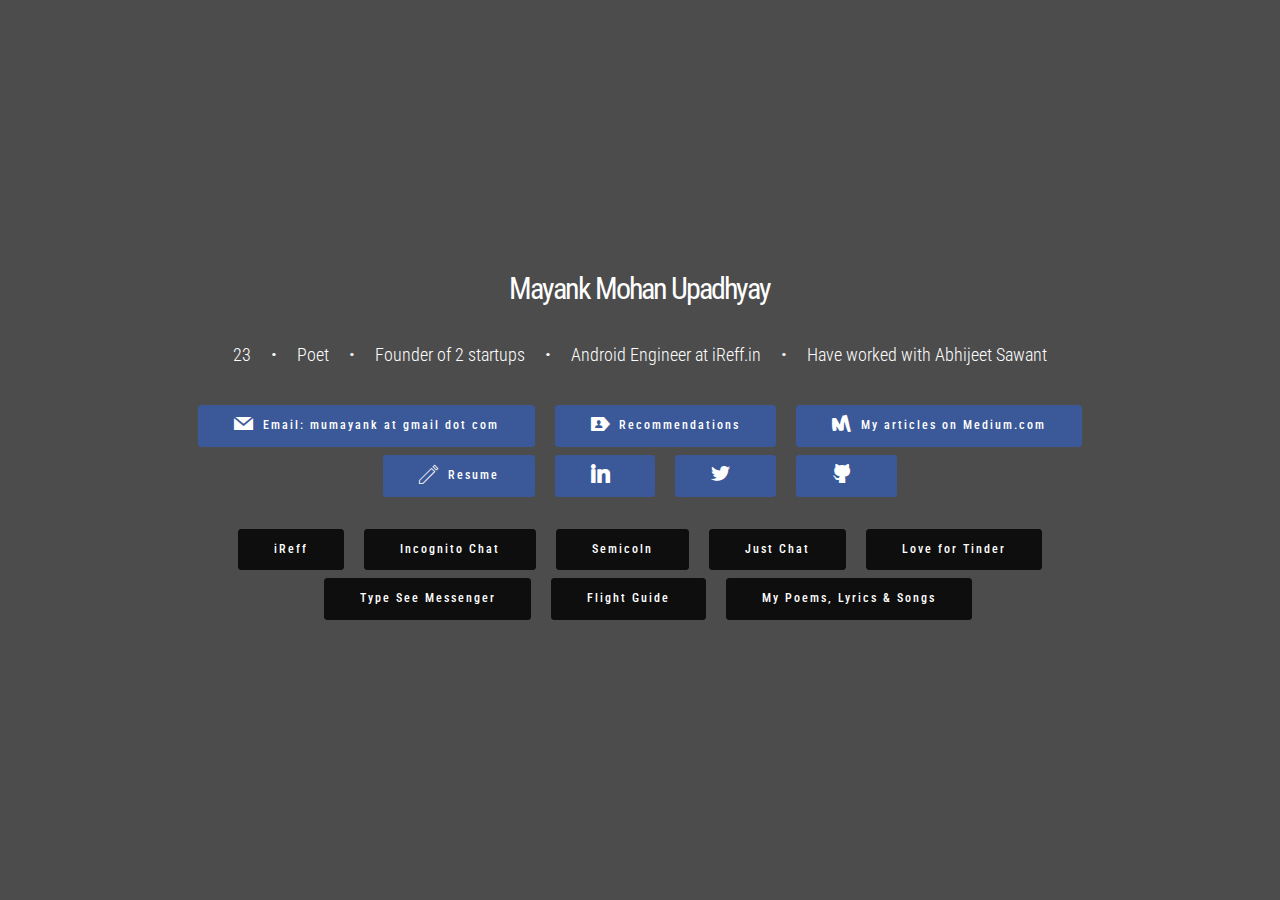
<file: index.html>
<!DOCTYPE html>
<html>
  <head>

    <meta charset="UTF-8">
    <meta http-equiv="X-UA-Compatible" content="IE=edge">
    <meta name="generator" content="Mobirise v3.10.4, mobirise.com">
    <meta name="viewport" content="width=device-width, initial-scale=1">
    <meta name="description" content="">
    
    <link rel="shortcut icon" type="image/x-icon" href="assets/images/5.ico"/>
    
    <link rel="stylesheet" href="https://fonts.googleapis.com/css?family=Lora:400,700,400italic,700italic&amp;subset=latin">
    <link rel="stylesheet" href="https://fonts.googleapis.com/css?family=Montserrat:400,700">
    <link rel="stylesheet" href="https://fonts.googleapis.com/css?family=Raleway:100,100i,200,200i,300,300i,400,400i,500,500i,600,600i,700,700i,800,800i,900,900i">
    <link rel="stylesheet" href="assets/bootstrap-material-design-font/css/material.css">
    <link rel="stylesheet" href="assets/web/assets/mobirise-icons/mobirise-icons.css">
    <link rel="stylesheet" href="assets/tether/tether.min.css">
    <link rel="stylesheet" href="assets/bootstrap/css/bootstrap.min.css">
    <link rel="stylesheet" href="assets/animate.css/animate.min.css">
    <link rel="stylesheet" href="assets/socicon/css/socicon.min.css">
    <link rel="stylesheet" href="assets/theme/css/style.css">
    <link rel="stylesheet" href="assets/mobirise/css/mbr-additional.css" type="text/css">
    

    <script language="javascript">
          function autoResizeDiv()
          {
              document.getElementById('main').style.height = window.innerHeight +'px';
          }
          window.onresize = autoResizeDiv;
          autoResizeDiv();
    </script>
    
  </head>

  <body style="margin:0" id="main">
    <section class="mbr-section mbr-section-hero mbr-section-full" id="header4-0" data-bg-video="https://www.youtube.com/embed/DTLygb8OJJU?rel=0&amp;amp;showinfo=0&amp;autoplay=0&amp;loop=0">
        <div class="mbr-overlay" style="opacity: 0.7; background-color: rgb(0, 0, 0);"></div>
        <div class="mbr-table-cell">
            <div class="container">
                <div class="row">
                    <div class="mbr-section col-md-10 col-md-offset-1 text-xs-center">
                        
                        <h1 class="mbr-section-title display-1"><span style="font-weight: normal;">Mayank Mohan Upadhyay</span></h1>
                        
                        <p class="mbr-section-lead lead"><br><span style="font-style: normal;">
                          <span style="line-height: 1.5;">
                            23 &nbsp; &nbsp; • 
                            &nbsp; &nbsp; Poet &nbsp; &nbsp; • 
                            &nbsp; &nbsp; Founder of 2 startups &nbsp; &nbsp; • 
                            &nbsp; &nbsp; Android Engineer at iReff.in &nbsp; &nbsp; • 
                            &nbsp; &nbsp; Have worked with Abhijeet Sawant
                          </span></span></p>
                        
                        <div class="mbr-section-btn"> 

                          <a class="btn btn-lg btn-warning" href="mailto://mumayank@gmail.com" target="_blank"><span class="socicon socicon-mail mbr-iconfont mbr-iconfont-btn"></span>Email: mumayank at gmail dot com</a>  

                          <a class="btn btn-lg btn-warning" href="https://drive.google.com/file/d/0B9hM8gTnnIr3aW9XTWFZWFZUNmIyUTZhclY2MmsyTWMxeE5R/view" target="_blank"><span class="socicon socicon-persona mbr-iconfont mbr-iconfont-btn"></span>Recommendations</a> 

                          <a class="btn btn-lg btn-warning" href="https://medium.com/@mumayank" target="_blank"><span class="socicon socicon-meetup mbr-iconfont mbr-iconfont-btn"></span>My articles on Medium.com</a> 

                          <br/>

                          <a class="btn btn-lg btn-warning" href="https://bit.ly/mumayankresume" target="_blank"><span class="mbri-edit2 mbr-iconfont mbr-iconfont-btn"></span>Resume</a> 

                          <a class="btn btn-lg btn-warning" href="https://linkedin.com/in/mumayank" target="_blank"><span class="socicon socicon-linkedin mbr-iconfont mbr-iconfont-btn"></span></a> 

                          <a class="btn btn-lg btn-warning" href="https://twitter.com/mumayank" target="_blank"><span class="socicon socicon-twitter mbr-iconfont mbr-iconfont-btn"></span></a> 

                          <a class="btn btn-lg btn-warning" href="https://github.com/mumayank" target="_blank"><span class="socicon socicon-github mbr-iconfont mbr-iconfont-btn"></span></a> 

                          <br/><br/>

                          <a class="btn btn-lg btn-secondary" href="https://play.google.com/store/apps/details?id=in.ireff.android" target="_blank">iReff</a> 

                          <a class="btn btn-lg btn-secondary" href="https://play.google.com/store/apps/details?id=com.mumayank.incogv1" target="_blank">Incognito Chat</a> 

                          <a class="btn btn-lg btn-secondary" href="https://drive.google.com/file/d/0B9hM8gTnnIr3Y1ZFMWRyZy1YWDhYZG5QUy1zTU9rVGVWOTJ3/view" target="_blank">Semicoln</a> 

                          <a class="btn btn-lg btn-secondary" href="https://mumayankfirebase.github.io/" target="_blank">Just Chat</a> 

                          <a class="btn btn-lg btn-secondary" href="https://play.google.com/store/apps/details?id=com.mumayankm.thankyou.lovefortinder" target="_blank">Love for Tinder</a> 

                          <a class="btn btn-lg btn-secondary" href="https://play.google.com/store/apps/details?id=com.mumayankm.thankyou.typeseemessenger" target="_blank">Type See Messenger</a> 

                          <a class="btn btn-lg btn-secondary" href="https://play.google.com/store/apps/details?id=mumayank.thankou.com.howtoflyinindigo" target="_blank">Flight Guide</a> 

                          <a class="btn btn-lg btn-secondary" href="https://drive.google.com/folderview?id=0B9hM8gTnnIr3NXk0OE83eVFjcEU" target="_blank">My Poems, Lyrics &amp; Songs</a> 

                        </div>
                    </div>
                </div>
            </div>
        </div>
    </section>

    <footer>

    <script src="assets/web/assets/jquery/jquery.min.js"></script>
    <script src="assets/tether/tether.min.js"></script>
    <script src="assets/bootstrap/js/bootstrap.min.js"></script>
    <script src="assets/smooth-scroll/SmoothScroll.js"></script>
    <script src="assets/viewportChecker/jquery.viewportchecker.js"></script>
    <script src="assets/jquery-mb-ytplayer/jquery.mb.YTPlayer.min.js"></script>
    <script src="assets/theme/js/script.js"></script>
    
    <input name="animation" type="hidden">

  </body>
</html>
</file>
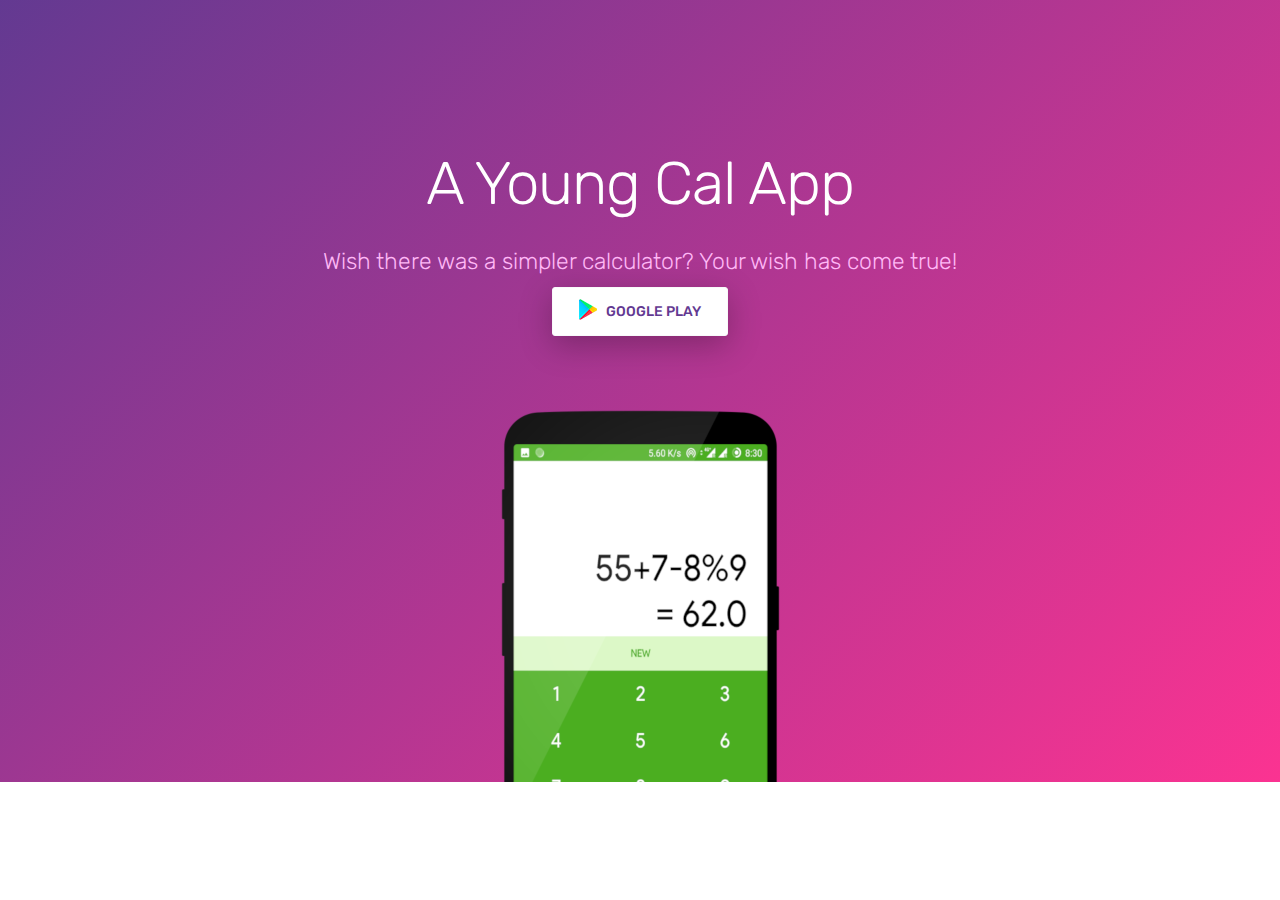
<file: android/ayoungcal/index.html>
<!doctype html>
<html lang="en">

<head>
    <title>A Young Cal App</title>
    <!-- Required meta tags -->
    <meta charset="utf-8">
    <meta name="viewport" content="width=device-width, initial-scale=1, shrink-to-fit=no">
    <meta name="description" content="mumayank.com">
    <meta name="keywords" content="mayank mohan upadhyay mumayank android">

    <!-- Font -->
    <link rel="dns-prefetch" href="//fonts.googleapis.com">
    <link href="https://fonts.googleapis.com/css?family=Rubik:300,400,500" rel="stylesheet">

    <!-- Bootstrap CSS -->
    <link rel="stylesheet" href="css/bootstrap.min.css">
    <!-- Themify Icons -->
    <link rel="stylesheet" href="css/themify-icons.css">
    <!-- Owl carousel -->
    <link rel="stylesheet" href="css/owl.carousel.min.css">
    <!-- Main css -->
    <link href="css/style.css" rel="stylesheet">
</head>

<body data-spy="scroll" data-offset="30">



    <header class="bg-gradient" id="home">
        <div class="container mt-5">
            <h1>A Young Cal App</h1>
            <p class="tagline">Wish there was a simpler calculator? Your wish has come true!</p>
            <a href="http://mumayank.com/android/ayoungcal/" class="btn btn-light"><img src="images/playicon.png" alt="icon"> Google play</a>
        </div>
        <div class="img-holder mt-3"><img src="images/image.png" alt="phone" class="img-fluid"></div>
    </header>


    <!-- jQuery and Bootstrap -->
    <script src="js/jquery-3.2.1.min.js"></script>
    <script src="js/bootstrap.bundle.min.js"></script>
    <!-- Plugins JS -->
    <script src="js/owl.carousel.min.js"></script>
    <!-- Custom JS -->
    <script src="js/script.js"></script>

</body>

</html>
</file>
<file: assets/bootstrap-material-design-font/css/material.css>
@font-face {
  font-family: 'Material-Design-Icons';
  src: url('../fonts/Material-Design-Icons.eot?3ocs8m');
  src: url('../fonts/Material-Design-Icons.eot?#iefix3ocs8m') format('embedded-opentype'), url('../fonts/Material-Design-Icons.woff?3ocs8m') format('woff'), url('../fonts/Material-Design-Icons.ttf?3ocs8m') format('truetype'), url('../fonts/Material-Design-Icons.svg?3ocs8m#Material-Design-Icons') format('svg');
  font-weight: normal;
  font-style: normal;
}
[class^="mdi-"],
[class*="mdi-"] {
  speak: none;
  display: inline-block;
  font-style: normal;
  font-variant:normal;
  font-weight:normal;
  /*font-size:24px;*/
  line-height:1;
  font-family:'Material-Design-Icons' !important;
  text-rendering: auto;
  
  -webkit-font-smoothing: antialiased;
  -moz-osx-font-smoothing: grayscale;
  -webkit-transform: translate(0, 0);
      -ms-transform: translate(0, 0);
          transform: translate(0, 0);
}
[class^="mdi-"]:before,
[class*="mdi-"]:before {
  display: inline-block;
  speak: none;
  text-decoration: inherit;
}
[class^="mdi-"].pull-left,
[class*="mdi-"].pull-left {
  margin-right: .3em;
}
[class^="mdi-"].pull-right,
[class*="mdi-"].pull-right {
  margin-left: .3em;
}
[class^="mdi-"].mdi-lg:before,
[class*="mdi-"].mdi-lg:before,
[class^="mdi-"].mdi-lg:after,
[class*="mdi-"].mdi-lg:after {
  font-size: 1.33333333em;
  line-height: 0.75em;
  vertical-align: -15%;
}
[class^="mdi-"].mdi-2x:before,
[class*="mdi-"].mdi-2x:before,
[class^="mdi-"].mdi-2x:after,
[class*="mdi-"].mdi-2x:after {
  font-size: 2em;
}
[class^="mdi-"].mdi-3x:before,
[class*="mdi-"].mdi-3x:before,
[class^="mdi-"].mdi-3x:after,
[class*="mdi-"].mdi-3x:after {
  font-size: 3em;
}
[class^="mdi-"].mdi-4x:before,
[class*="mdi-"].mdi-4x:before,
[class^="mdi-"].mdi-4x:after,
[class*="mdi-"].mdi-4x:after {
  font-size: 4em;
}
[class^="mdi-"].mdi-5x:before,
[class*="mdi-"].mdi-5x:before,
[class^="mdi-"].mdi-5x:after,
[class*="mdi-"].mdi-5x:after {
  font-size: 5em;
}
[class^="mdi-device-signal-cellular-"]:after,
[class^="mdi-device-battery-"]:after,
[class^="mdi-device-battery-charging-"]:after,
[class^="mdi-device-signal-cellular-connected-no-internet-"]:after,
[class^="mdi-device-signal-wifi-"]:after,
[class^="mdi-device-signal-wifi-statusbar-not-connected"]:after,
.mdi-device-network-wifi:after {
  opacity: .3;
  position: absolute;
  left: 0;
  top: 0;
  z-index: 1;
  display: inline-block;
  speak: none;
  text-decoration: inherit;
}
[class^="mdi-device-signal-cellular-"]:after {
  content: "\e758";
}
[class^="mdi-device-battery-"]:after {
  content: "\e735";
}
[class^="mdi-device-battery-charging-"]:after {
  content: "\e733";
}
[class^="mdi-device-signal-cellular-connected-no-internet-"]:after {
  content: "\e75d";
}
[class^="mdi-device-signal-wifi-"]:after,
.mdi-device-network-wifi:after {
  content: "\e765";
}
[class^="mdi-device-signal-wifi-statusbasr-not-connected"]:after {
  content: "\e8f7";
}
.mdi-device-signal-cellular-off:after,
.mdi-device-signal-cellular-null:after,
.mdi-device-signal-cellular-no-sim:after,
.mdi-device-signal-wifi-off:after,
.mdi-device-signal-wifi-4-bar:after,
.mdi-device-signal-cellular-4-bar:after,
.mdi-device-battery-alert:after,
.mdi-device-signal-cellular-connected-no-internet-4-bar:after,
.mdi-device-battery-std:after,
.mdi-device-battery-full .mdi-device-battery-unknown:after {
  content: "";
}
.mdi-fw {
  width: 1.28571429em;
  text-align: center;
}
.mdi-ul {
  padding-left: 0;
  margin-left: 2.14285714em;
  list-style-type: none;
}
.mdi-ul > li {
  position: relative;
}
.mdi-li {
  position: absolute;
  left: -2.14285714em;
  width: 2.14285714em;
  top: 0.14285714em;
  text-align: center;
}
.mdi-li.mdi-lg {
  left: -1.85714286em;
}
.mdi-border {
  padding: .2em .25em .15em;
  border: solid 0.08em #eeeeee;
  border-radius: .1em;
}
.mdi-spin {
  -webkit-animation: mdi-spin 2s infinite linear;
  animation: mdi-spin 2s infinite linear;
  -webkit-transform-origin: 50% 50%;
  -ms-transform-origin: 50% 50%;
      transform-origin: 50% 50%;
}
.mdi-pulse {
  -webkit-animation: mdi-spin 1s steps(8) infinite;
  animation: mdi-spin 1s steps(8) infinite;
  -webkit-transform-origin: 50% 50%;
  -ms-transform-origin: 50% 50%;
      transform-origin: 50% 50%;
}
@-webkit-keyframes mdi-spin {
  0% {
    -webkit-transform: rotate(0deg);
    transform: rotate(0deg);
  }
  100% {
    -webkit-transform: rotate(359deg);
    transform: rotate(359deg);
  }
}
@keyframes mdi-spin {
  0% {
    -webkit-transform: rotate(0deg);
    transform: rotate(0deg);
  }
  100% {
    -webkit-transform: rotate(359deg);
    transform: rotate(359deg);
  }
}
.mdi-rotate-90 {
  filter: progid:DXImageTransform.Microsoft.BasicImage(rotation=1);
  -webkit-transform: rotate(90deg);
  -ms-transform: rotate(90deg);
  transform: rotate(90deg);
}
.mdi-rotate-180 {
  filter: progid:DXImageTransform.Microsoft.BasicImage(rotation=2);
  -webkit-transform: rotate(180deg);
  -ms-transform: rotate(180deg);
  transform: rotate(180deg);
}
.mdi-rotate-270 {
  filter: progid:DXImageTransform.Microsoft.BasicImage(rotation=3);
  -webkit-transform: rotate(270deg);
  -ms-transform: rotate(270deg);
  transform: rotate(270deg);
}
.mdi-flip-horizontal {
  filter: progid:DXImageTransform.Microsoft.BasicImage(rotation=0, mirror=1);
  -webkit-transform: scale(-1, 1);
  -ms-transform: scale(-1, 1);
  transform: scale(-1, 1);
}
.mdi-flip-vertical {
  filter: progid:DXImageTransform.Microsoft.BasicImage(rotation=2, mirror=1);
  -webkit-transform: scale(1, -1);
  -ms-transform: scale(1, -1);
  transform: scale(1, -1);
}
:root .mdi-rotate-90,
:root .mdi-rotate-180,
:root .mdi-rotate-270,
:root .mdi-flip-horizontal,
:root .mdi-flip-vertical {
  -webkit-filter: none;
          filter: none;
}
.mdi-stack {
  position: relative;
  display: inline-block;
  width: 2em;
  height: 2em;
  line-height: 2em;
  vertical-align: middle;
}
.mdi-stack-1x,
.mdi-stack-2x {
  position: absolute;
  left: 0;
  width: 100%;
  text-align: center;
}
.mdi-stack-1x {
  line-height: inherit;
}
.mdi-stack-2x {
  font-size: 2em;
}
.mdi-inverse {
  color: #ffffff;
}
/* Start Icons */
.mdi-action-3d-rotation:before {
  content: "\e600";
}
.mdi-action-accessibility:before {
  content: "\e601";
}
.mdi-action-account-balance-wallet:before {
  content: "\e602";
}
.mdi-action-account-balance:before {
  content: "\e603";
}
.mdi-action-account-box:before {
  content: "\e604";
}
.mdi-action-account-child:before {
  content: "\e605";
}
.mdi-action-account-circle:before {
  content: "\e606";
}
.mdi-action-add-shopping-cart:before {
  content: "\e607";
}
.mdi-action-alarm-add:before {
  content: "\e608";
}
.mdi-action-alarm-off:before {
  content: "\e609";
}
.mdi-action-alarm-on:before {
  content: "\e60a";
}
.mdi-action-alarm:before {
  content: "\e60b";
}
.mdi-action-android:before {
  content: "\e60c";
}
.mdi-action-announcement:before {
  content: "\e60d";
}
.mdi-action-aspect-ratio:before {
  content: "\e60e";
}
.mdi-action-assessment:before {
  content: "\e60f";
}
.mdi-action-assignment-ind:before {
  content: "\e610";
}
.mdi-action-assignment-late:before {
  content: "\e611";
}
.mdi-action-assignment-return:before {
  content: "\e612";
}
.mdi-action-assignment-returned:before {
  content: "\e613";
}
.mdi-action-assignment-turned-in:before {
  content: "\e614";
}
.mdi-action-assignment:before {
  content: "\e615";
}
.mdi-action-autorenew:before {
  content: "\e616";
}
.mdi-action-backup:before {
  content: "\e617";
}
.mdi-action-book:before {
  content: "\e618";
}
.mdi-action-bookmark-outline:before {
  content: "\e619";
}
.mdi-action-bookmark:before {
  content: "\e61a";
}
.mdi-action-bug-report:before {
  content: "\e61b";
}
.mdi-action-cached:before {
  content: "\e61c";
}
.mdi-action-check-circle:before {
  content: "\e61d";
}
.mdi-action-class:before {
  content: "\e61e";
}
.mdi-action-credit-card:before {
  content: "\e61f";
}
.mdi-action-dashboard:before {
  content: "\e620";
}
.mdi-action-delete:before {
  content: "\e621";
}
.mdi-action-description:before {
  content: "\e622";
}
.mdi-action-dns:before {
  content: "\e623";
}
.mdi-action-done-all:before {
  content: "\e624";
}
.mdi-action-done:before {
  content: "\e625";
}
.mdi-action-event:before {
  content: "\e626";
}
.mdi-action-exit-to-app:before {
  content: "\e627";
}
.mdi-action-explore:before {
  content: "\e628";
}
.mdi-action-extension:before {
  content: "\e629";
}
.mdi-action-face-unlock:before {
  content: "\e62a";
}
.mdi-action-favorite-outline:before {
  content: "\e62b";
}
.mdi-action-favorite:before {
  content: "\e62c";
}
.mdi-action-find-in-page:before {
  content: "\e62d";
}
.mdi-action-find-replace:before {
  content: "\e62e";
}
.mdi-action-flip-to-back:before {
  content: "\e62f";
}
.mdi-action-flip-to-front:before {
  content: "\e630";
}
.mdi-action-get-app:before {
  content: "\e631";
}
.mdi-action-grade:before {
  content: "\e632";
}
.mdi-action-group-work:before {
  content: "\e633";
}
.mdi-action-help:before {
  content: "\e634";
}
.mdi-action-highlight-remove:before {
  content: "\e635";
}
.mdi-action-history:before {
  content: "\e636";
}
.mdi-action-home:before {
  content: "\e637";
}
.mdi-action-https:before {
  content: "\e638";
}
.mdi-action-info-outline:before {
  content: "\e639";
}
.mdi-action-info:before {
  content: "\e63a";
}
.mdi-action-input:before {
  content: "\e63b";
}
.mdi-action-invert-colors:before {
  content: "\e63c";
}
.mdi-action-label-outline:before {
  content: "\e63d";
}
.mdi-action-label:before {
  content: "\e63e";
}
.mdi-action-language:before {
  content: "\e63f";
}
.mdi-action-launch:before {
  content: "\e640";
}
.mdi-action-list:before {
  content: "\e641";
}
.mdi-action-lock-open:before {
  content: "\e642";
}
.mdi-action-lock-outline:before {
  content: "\e643";
}
.mdi-action-lock:before {
  content: "\e644";
}
.mdi-action-loyalty:before {
  content: "\e645";
}
.mdi-action-markunread-mailbox:before {
  content: "\e646";
}
.mdi-action-note-add:before {
  content: "\e647";
}
.mdi-action-open-in-browser:before {
  content: "\e648";
}
.mdi-action-open-in-new:before {
  content: "\e649";
}
.mdi-action-open-with:before {
  content: "\e64a";
}
.mdi-action-pageview:before {
  content: "\e64b";
}
.mdi-action-payment:before {
  content: "\e64c";
}
.mdi-action-perm-camera-mic:before {
  content: "\e64d";
}
.mdi-action-perm-contact-cal:before {
  content: "\e64e";
}
.mdi-action-perm-data-setting:before {
  content: "\e64f";
}
.mdi-action-perm-device-info:before {
  content: "\e650";
}
.mdi-action-perm-identity:before {
  content: "\e651";
}
.mdi-action-perm-media:before {
  content: "\e652";
}
.mdi-action-perm-phone-msg:before {
  content: "\e653";
}
.mdi-action-perm-scan-wifi:before {
  content: "\e654";
}
.mdi-action-picture-in-picture:before {
  content: "\e655";
}
.mdi-action-polymer:before {
  content: "\e656";
}
.mdi-action-print:before {
  content: "\e657";
}
.mdi-action-query-builder:before {
  content: "\e658";
}
.mdi-action-question-answer:before {
  content: "\e659";
}
.mdi-action-receipt:before {
  content: "\e65a";
}
.mdi-action-redeem:before {
  content: "\e65b";
}
.mdi-action-reorder:before {
  content: "\e65c";
}
.mdi-action-report-problem:before {
  content: "\e65d";
}
.mdi-action-restore:before {
  content: "\e65e";
}
.mdi-action-room:before {
  content: "\e65f";
}
.mdi-action-schedule:before {
  content: "\e660";
}
.mdi-action-search:before {
  content: "\e661";
}
.mdi-action-settings-applications:before {
  content: "\e662";
}
.mdi-action-settings-backup-restore:before {
  content: "\e663";
}
.mdi-action-settings-bluetooth:before {
  content: "\e664";
}
.mdi-action-settings-cell:before {
  content: "\e665";
}
.mdi-action-settings-display:before {
  content: "\e666";
}
.mdi-action-settings-ethernet:before {
  content: "\e667";
}
.mdi-action-settings-input-antenna:before {
  content: "\e668";
}
.mdi-action-settings-input-component:before {
  content: "\e669";
}
.mdi-action-settings-input-composite:before {
  content: "\e66a";
}
.mdi-action-settings-input-hdmi:before {
  content: "\e66b";
}
.mdi-action-settings-input-svideo:before {
  content: "\e66c";
}
.mdi-action-settings-overscan:before {
  content: "\e66d";
}
.mdi-action-settings-phone:before {
  content: "\e66e";
}
.mdi-action-settings-power:before {
  content: "\e66f";
}
.mdi-action-settings-remote:before {
  content: "\e670";
}
.mdi-action-settings-voice:before {
  content: "\e671";
}
.mdi-action-settings:before {
  content: "\e672";
}
.mdi-action-shop-two:before {
  content: "\e673";
}
.mdi-action-shop:before {
  content: "\e674";
}
.mdi-action-shopping-basket:before {
  content: "\e675";
}
.mdi-action-shopping-cart:before {
  content: "\e676";
}
.mdi-action-speaker-notes:before {
  content: "\e677";
}
.mdi-action-spellcheck:before {
  content: "\e678";
}
.mdi-action-star-rate:before {
  content: "\e679";
}
.mdi-action-stars:before {
  content: "\e67a";
}
.mdi-action-store:before {
  content: "\e67b";
}
.mdi-action-subject:before {
  content: "\e67c";
}
.mdi-action-supervisor-account:before {
  content: "\e67d";
}
.mdi-action-swap-horiz:before {
  content: "\e67e";
}
.mdi-action-swap-vert-circle:before {
  content: "\e67f";
}
.mdi-action-swap-vert:before {
  content: "\e680";
}
.mdi-action-system-update-tv:before {
  content: "\e681";
}
.mdi-action-tab-unselected:before {
  content: "\e682";
}
.mdi-action-tab:before {
  content: "\e683";
}
.mdi-action-theaters:before {
  content: "\e684";
}
.mdi-action-thumb-down:before {
  content: "\e685";
}
.mdi-action-thumb-up:before {
  content: "\e686";
}
.mdi-action-thumbs-up-down:before {
  content: "\e687";
}
.mdi-action-toc:before {
  content: "\e688";
}
.mdi-action-today:before {
  content: "\e689";
}
.mdi-action-track-changes:before {
  content: "\e68a";
}
.mdi-action-translate:before {
  content: "\e68b";
}
.mdi-action-trending-down:before {
  content: "\e68c";
}
.mdi-action-trending-neutral:before {
  content: "\e68d";
}
.mdi-action-trending-up:before {
  content: "\e68e";
}
.mdi-action-turned-in-not:before {
  content: "\e68f";
}
.mdi-action-turned-in:before {
  content: "\e690";
}
.mdi-action-verified-user:before {
  content: "\e691";
}
.mdi-action-view-agenda:before {
  content: "\e692";
}
.mdi-action-view-array:before {
  content: "\e693";
}
.mdi-action-view-carousel:before {
  content: "\e694";
}
.mdi-action-view-column:before {
  content: "\e695";
}
.mdi-action-view-day:before {
  content: "\e696";
}
.mdi-action-view-headline:before {
  content: "\e697";
}
.mdi-action-view-list:before {
  content: "\e698";
}
.mdi-action-view-module:before {
  content: "\e699";
}
.mdi-action-view-quilt:before {
  content: "\e69a";
}
.mdi-action-view-stream:before {
  content: "\e69b";
}
.mdi-action-view-week:before {
  content: "\e69c";
}
.mdi-action-visibility-off:before {
  content: "\e69d";
}
.mdi-action-visibility:before {
  content: "\e69e";
}
.mdi-action-wallet-giftcard:before {
  content: "\e69f";
}
.mdi-action-wallet-membership:before {
  content: "\e6a0";
}
.mdi-action-wallet-travel:before {
  content: "\e6a1";
}
.mdi-action-work:before {
  content: "\e6a2";
}
.mdi-alert-error:before {
  content: "\e6a3";
}
.mdi-alert-warning:before {
  content: "\e6a4";
}
.mdi-av-album:before {
  content: "\e6a5";
}
.mdi-av-closed-caption:before {
  content: "\e6a6";
}
.mdi-av-equalizer:before {
  content: "\e6a7";
}
.mdi-av-explicit:before {
  content: "\e6a8";
}
.mdi-av-fast-forward:before {
  content: "\e6a9";
}
.mdi-av-fast-rewind:before {
  content: "\e6aa";
}
.mdi-av-games:before {
  content: "\e6ab";
}
.mdi-av-hearing:before {
  content: "\e6ac";
}
.mdi-av-high-quality:before {
  content: "\e6ad";
}
.mdi-av-loop:before {
  content: "\e6ae";
}
.mdi-av-mic-none:before {
  content: "\e6af";
}
.mdi-av-mic-off:before {
  content: "\e6b0";
}
.mdi-av-mic:before {
  content: "\e6b1";
}
.mdi-av-movie:before {
  content: "\e6b2";
}
.mdi-av-my-library-add:before {
  content: "\e6b3";
}
.mdi-av-my-library-books:before {
  content: "\e6b4";
}
.mdi-av-my-library-music:before {
  content: "\e6b5";
}
.mdi-av-new-releases:before {
  content: "\e6b6";
}
.mdi-av-not-interested:before {
  content: "\e6b7";
}
.mdi-av-pause-circle-fill:before {
  content: "\e6b8";
}
.mdi-av-pause-circle-outline:before {
  content: "\e6b9";
}
.mdi-av-pause:before {
  content: "\e6ba";
}
.mdi-av-play-arrow:before {
  content: "\e6bb";
}
.mdi-av-play-circle-fill:before {
  content: "\e6bc";
}
.mdi-av-play-circle-outline:before {
  content: "\e6bd";
}
.mdi-av-play-shopping-bag:before {
  content: "\e6be";
}
.mdi-av-playlist-add:before {
  content: "\e6bf";
}
.mdi-av-queue-music:before {
  content: "\e6c0";
}
.mdi-av-queue:before {
  content: "\e6c1";
}
.mdi-av-radio:before {
  content: "\e6c2";
}
.mdi-av-recent-actors:before {
  content: "\e6c3";
}
.mdi-av-repeat-one:before {
  content: "\e6c4";
}
.mdi-av-repeat:before {
  content: "\e6c5";
}
.mdi-av-replay:before {
  content: "\e6c6";
}
.mdi-av-shuffle:before {
  content: "\e6c7";
}
.mdi-av-skip-next:before {
  content: "\e6c8";
}
.mdi-av-skip-previous:before {
  content: "\e6c9";
}
.mdi-av-snooze:before {
  content: "\e6ca";
}
.mdi-av-stop:before {
  content: "\e6cb";
}
.mdi-av-subtitles:before {
  content: "\e6cc";
}
.mdi-av-surround-sound:before {
  content: "\e6cd";
}
.mdi-av-timer:before {
  content: "\e6ce";
}
.mdi-av-video-collection:before {
  content: "\e6cf";
}
.mdi-av-videocam-off:before {
  content: "\e6d0";
}
.mdi-av-videocam:before {
  content: "\e6d1";
}
.mdi-av-volume-down:before {
  content: "\e6d2";
}
.mdi-av-volume-mute:before {
  content: "\e6d3";
}
.mdi-av-volume-off:before {
  content: "\e6d4";
}
.mdi-av-volume-up:before {
  content: "\e6d5";
}
.mdi-av-web:before {
  content: "\e6d6";
}
.mdi-communication-business:before {
  content: "\e6d7";
}
.mdi-communication-call-end:before {
  content: "\e6d8";
}
.mdi-communication-call-made:before {
  content: "\e6d9";
}
.mdi-communication-call-merge:before {
  content: "\e6da";
}
.mdi-communication-call-missed:before {
  content: "\e6db";
}
.mdi-communication-call-received:before {
  content: "\e6dc";
}
.mdi-communication-call-split:before {
  content: "\e6dd";
}
.mdi-communication-call:before {
  content: "\e6de";
}
.mdi-communication-chat:before {
  content: "\e6df";
}
.mdi-communication-clear-all:before {
  content: "\e6e0";
}
.mdi-communication-comment:before {
  content: "\e6e1";
}
.mdi-communication-contacts:before {
  content: "\e6e2";
}
.mdi-communication-dialer-sip:before {
  content: "\e6e3";
}
.mdi-communication-dialpad:before {
  content: "\e6e4";
}
.mdi-communication-dnd-on:before {
  content: "\e6e5";
}
.mdi-communication-email:before {
  content: "\e6e6";
}
.mdi-communication-forum:before {
  content: "\e6e7";
}
.mdi-communication-import-export:before {
  content: "\e6e8";
}
.mdi-communication-invert-colors-off:before {
  content: "\e6e9";
}
.mdi-communication-invert-colors-on:before {
  content: "\e6ea";
}
.mdi-communication-live-help:before {
  content: "\e6eb";
}
.mdi-communication-location-off:before {
  content: "\e6ec";
}
.mdi-communication-location-on:before {
  content: "\e6ed";
}
.mdi-communication-message:before {
  content: "\e6ee";
}
.mdi-communication-messenger:before {
  content: "\e6ef";
}
.mdi-communication-no-sim:before {
  content: "\e6f0";
}
.mdi-communication-phone:before {
  content: "\e6f1";
}
.mdi-communication-portable-wifi-off:before {
  content: "\e6f2";
}
.mdi-communication-quick-contacts-dialer:before {
  content: "\e6f3";
}
.mdi-communication-quick-contacts-mail:before {
  content: "\e6f4";
}
.mdi-communication-ring-volume:before {
  content: "\e6f5";
}
.mdi-communication-stay-current-landscape:before {
  content: "\e6f6";
}
.mdi-communication-stay-current-portrait:before {
  content: "\e6f7";
}
.mdi-communication-stay-primary-landscape:before {
  content: "\e6f8";
}
.mdi-communication-stay-primary-portrait:before {
  content: "\e6f9";
}
.mdi-communication-swap-calls:before {
  content: "\e6fa";
}
.mdi-communication-textsms:before {
  content: "\e6fb";
}
.mdi-communication-voicemail:before {
  content: "\e6fc";
}
.mdi-communication-vpn-key:before {
  content: "\e6fd";
}
.mdi-content-add-box:before {
  content: "\e6fe";
}
.mdi-content-add-circle-outline:before {
  content: "\e6ff";
}
.mdi-content-add-circle:before {
  content: "\e700";
}
.mdi-content-add:before {
  content: "\e701";
}
.mdi-content-archive:before {
  content: "\e702";
}
.mdi-content-backspace:before {
  content: "\e703";
}
.mdi-content-block:before {
  content: "\e704";
}
.mdi-content-clear:before {
  content: "\e705";
}
.mdi-content-content-copy:before {
  content: "\e706";
}
.mdi-content-content-cut:before {
  content: "\e707";
}
.mdi-content-content-paste:before {
  content: "\e708";
}
.mdi-content-create:before {
  content: "\e709";
}
.mdi-content-drafts:before {
  content: "\e70a";
}
.mdi-content-filter-list:before {
  content: "\e70b";
}
.mdi-content-flag:before {
  content: "\e70c";
}
.mdi-content-forward:before {
  content: "\e70d";
}
.mdi-content-gesture:before {
  content: "\e70e";
}
.mdi-content-inbox:before {
  content: "\e70f";
}
.mdi-content-link:before {
  content: "\e710";
}
.mdi-content-mail:before {
  content: "\e711";
}
.mdi-content-markunread:before {
  content: "\e712";
}
.mdi-content-redo:before {
  content: "\e713";
}
.mdi-content-remove-circle-outline:before {
  content: "\e714";
}
.mdi-content-remove-circle:before {
  content: "\e715";
}
.mdi-content-remove:before {
  content: "\e716";
}
.mdi-content-reply-all:before {
  content: "\e717";
}
.mdi-content-reply:before {
  content: "\e718";
}
.mdi-content-report:before {
  content: "\e719";
}
.mdi-content-save:before {
  content: "\e71a";
}
.mdi-content-select-all:before {
  content: "\e71b";
}
.mdi-content-send:before {
  content: "\e71c";
}
.mdi-content-sort:before {
  content: "\e71d";
}
.mdi-content-text-format:before {
  content: "\e71e";
}
.mdi-content-undo:before {
  content: "\e71f";
}
.mdi-editor-attach-file:before {
  content: "\e776";
}
.mdi-editor-attach-money:before {
  content: "\e777";
}
.mdi-editor-border-all:before {
  content: "\e778";
}
.mdi-editor-border-bottom:before {
  content: "\e779";
}
.mdi-editor-border-clear:before {
  content: "\e77a";
}
.mdi-editor-border-color:before {
  content: "\e77b";
}
.mdi-editor-border-horizontal:before {
  content: "\e77c";
}
.mdi-editor-border-inner:before {
  content: "\e77d";
}
.mdi-editor-border-left:before {
  content: "\e77e";
}
.mdi-editor-border-outer:before {
  content: "\e77f";
}
.mdi-editor-border-right:before {
  content: "\e780";
}
.mdi-editor-border-style:before {
  content: "\e781";
}
.mdi-editor-border-top:before {
  content: "\e782";
}
.mdi-editor-border-vertical:before {
  content: "\e783";
}
.mdi-editor-format-align-center:before {
  content: "\e784";
}
.mdi-editor-format-align-justify:before {
  content: "\e785";
}
.mdi-editor-format-align-left:before {
  content: "\e786";
}
.mdi-editor-format-align-right:before {
  content: "\e787";
}
.mdi-editor-format-bold:before {
  content: "\e788";
}
.mdi-editor-format-clear:before {
  content: "\e789";
}
.mdi-editor-format-color-fill:before {
  content: "\e78a";
}
.mdi-editor-format-color-reset:before {
  content: "\e78b";
}
.mdi-editor-format-color-text:before {
  content: "\e78c";
}
.mdi-editor-format-indent-decrease:before {
  content: "\e78d";
}
.mdi-editor-format-indent-increase:before {
  content: "\e78e";
}
.mdi-editor-format-italic:before {
  content: "\e78f";
}
.mdi-editor-format-line-spacing:before {
  content: "\e790";
}
.mdi-editor-format-list-bulleted:before {
  content: "\e791";
}
.mdi-editor-format-list-numbered:before {
  content: "\e792";
}
.mdi-editor-format-paint:before {
  content: "\e793";
}
.mdi-editor-format-quote:before {
  content: "\e794";
}
.mdi-editor-format-size:before {
  content: "\e795";
}
.mdi-editor-format-strikethrough:before {
  content: "\e796";
}
.mdi-editor-format-textdirection-l-to-r:before {
  content: "\e797";
}
.mdi-editor-format-textdirection-r-to-l:before {
  content: "\e798";
}
.mdi-editor-format-underline:before {
  content: "\e799";
}
.mdi-editor-functions:before {
  content: "\e79a";
}
.mdi-editor-insert-chart:before {
  content: "\e79b";
}
.mdi-editor-insert-comment:before {
  content: "\e79c";
}
.mdi-editor-insert-drive-file:before {
  content: "\e79d";
}
.mdi-editor-insert-emoticon:before {
  content: "\e79e";
}
.mdi-editor-insert-invitation:before {
  content: "\e79f";
}
.mdi-editor-insert-link:before {
  content: "\e7a0";
}
.mdi-editor-insert-photo:before {
  content: "\e7a1";
}
.mdi-editor-merge-type:before {
  content: "\e7a2";
}
.mdi-editor-mode-comment:before {
  content: "\e7a3";
}
.mdi-editor-mode-edit:before {
  content: "\e7a4";
}
.mdi-editor-publish:before {
  content: "\e7a5";
}
.mdi-editor-vertical-align-bottom:before {
  content: "\e7a6";
}
.mdi-editor-vertical-align-center:before {
  content: "\e7a7";
}
.mdi-editor-vertical-align-top:before {
  content: "\e7a8";
}
.mdi-editor-wrap-text:before {
  content: "\e7a9";
}
.mdi-file-attachment:before {
  content: "\e7aa";
}
.mdi-file-cloud-circle:before {
  content: "\e7ab";
}
.mdi-file-cloud-done:before {
  content: "\e7ac";
}
.mdi-file-cloud-download:before {
  content: "\e7ad";
}
.mdi-file-cloud-off:before {
  content: "\e7ae";
}
.mdi-file-cloud-queue:before {
  content: "\e7af";
}
.mdi-file-cloud-upload:before {
  content: "\e7b0";
}
.mdi-file-cloud:before {
  content: "\e7b1";
}
.mdi-file-file-download:before {
  content: "\e7b2";
}
.mdi-file-file-upload:before {
  content: "\e7b3";
}
.mdi-file-folder-open:before {
  content: "\e7b4";
}
.mdi-file-folder-shared:before {
  content: "\e7b5";
}
.mdi-file-folder:before {
  content: "\e7b6";
}
.mdi-device-access-alarm:before {
  content: "\e720";
}
.mdi-device-access-alarms:before {
  content: "\e721";
}
.mdi-device-access-time:before {
  content: "\e722";
}
.mdi-device-add-alarm:before {
  content: "\e723";
}
.mdi-device-airplanemode-off:before {
  content: "\e724";
}
.mdi-device-airplanemode-on:before {
  content: "\e725";
}
.mdi-device-battery-20:before {
  content: "\e726";
}
.mdi-device-battery-30:before {
  content: "\e727";
}
.mdi-device-battery-50:before {
  content: "\e728";
}
.mdi-device-battery-60:before {
  content: "\e729";
}
.mdi-device-battery-80:before {
  content: "\e72a";
}
.mdi-device-battery-90:before {
  content: "\e72b";
}
.mdi-device-battery-alert:before {
  content: "\e72c";
}
.mdi-device-battery-charging-20:before {
  content: "\e72d";
}
.mdi-device-battery-charging-30:before {
  content: "\e72e";
}
.mdi-device-battery-charging-50:before {
  content: "\e72f";
}
.mdi-device-battery-charging-60:before {
  content: "\e730";
}
.mdi-device-battery-charging-80:before {
  content: "\e731";
}
.mdi-device-battery-charging-90:before {
  content: "\e732";
}
.mdi-device-battery-charging-full:before {
  content: "\e733";
}
.mdi-device-battery-full:before {
  content: "\e734";
}
.mdi-device-battery-std:before {
  content: "\e735";
}
.mdi-device-battery-unknown:before {
  content: "\e736";
}
.mdi-device-bluetooth-connected:before {
  content: "\e737";
}
.mdi-device-bluetooth-disabled:before {
  content: "\e738";
}
.mdi-device-bluetooth-searching:before {
  content: "\e739";
}
.mdi-device-bluetooth:before {
  content: "\e73a";
}
.mdi-device-brightness-auto:before {
  content: "\e73b";
}
.mdi-device-brightness-high:before {
  content: "\e73c";
}
.mdi-device-brightness-low:before {
  content: "\e73d";
}
.mdi-device-brightness-medium:before {
  content: "\e73e";
}
.mdi-device-data-usage:before {
  content: "\e73f";
}
.mdi-device-developer-mode:before {
  content: "\e740";
}
.mdi-device-devices:before {
  content: "\e741";
}
.mdi-device-dvr:before {
  content: "\e742";
}
.mdi-device-gps-fixed:before {
  content: "\e743";
}
.mdi-device-gps-not-fixed:before {
  content: "\e744";
}
.mdi-device-gps-off:before {
  content: "\e745";
}
.mdi-device-location-disabled:before {
  content: "\e746";
}
.mdi-device-location-searching:before {
  content: "\e747";
}
.mdi-device-multitrack-audio:before {
  content: "\e748";
}
.mdi-device-network-cell:before {
  content: "\e749";
}
.mdi-device-network-wifi:before {
  content: "\e74a";
}
.mdi-device-nfc:before {
  content: "\e74b";
}
.mdi-device-now-wallpaper:before {
  content: "\e74c";
}
.mdi-device-now-widgets:before {
  content: "\e74d";
}
.mdi-device-screen-lock-landscape:before {
  content: "\e74e";
}
.mdi-device-screen-lock-portrait:before {
  content: "\e74f";
}
.mdi-device-screen-lock-rotation:before {
  content: "\e750";
}
.mdi-device-screen-rotation:before {
  content: "\e751";
}
.mdi-device-sd-storage:before {
  content: "\e752";
}
.mdi-device-settings-system-daydream:before {
  content: "\e753";
}
.mdi-device-signal-cellular-0-bar:before {
  content: "\e754";
}
.mdi-device-signal-cellular-1-bar:before {
  content: "\e755";
}
.mdi-device-signal-cellular-2-bar:before {
  content: "\e756";
}
.mdi-device-signal-cellular-3-bar:before {
  content: "\e757";
}
.mdi-device-signal-cellular-4-bar:before {
  content: "\e758";
}
.mdi-signal-wifi-statusbar-connected-no-internet-after:before {
  content: "\e8f6";
}
.mdi-device-signal-cellular-connected-no-internet-0-bar:before {
  content: "\e759";
}
.mdi-device-signal-cellular-connected-no-internet-1-bar:before {
  content: "\e75a";
}
.mdi-device-signal-cellular-connected-no-internet-2-bar:before {
  content: "\e75b";
}
.mdi-device-signal-cellular-connected-no-internet-3-bar:before {
  content: "\e75c";
}
.mdi-device-signal-cellular-connected-no-internet-4-bar:before {
  content: "\e75d";
}
.mdi-device-signal-cellular-no-sim:before {
  content: "\e75e";
}
.mdi-device-signal-cellular-null:before {
  content: "\e75f";
}
.mdi-device-signal-cellular-off:before {
  content: "\e760";
}
.mdi-device-signal-wifi-0-bar:before {
  content: "\e761";
}
.mdi-device-signal-wifi-1-bar:before {
  content: "\e762";
}
.mdi-device-signal-wifi-2-bar:before {
  content: "\e763";
}
.mdi-device-signal-wifi-3-bar:before {
  content: "\e764";
}
.mdi-device-signal-wifi-4-bar:before {
  content: "\e765";
}
.mdi-device-signal-wifi-off:before {
  content: "\e766";
}
.mdi-device-signal-wifi-statusbar-1-bar:before {
  content: "\e767";
}
.mdi-device-signal-wifi-statusbar-2-bar:before {
  content: "\e768";
}
.mdi-device-signal-wifi-statusbar-3-bar:before {
  content: "\e769";
}
.mdi-device-signal-wifi-statusbar-4-bar:before {
  content: "\e76a";
}
.mdi-device-signal-wifi-statusbar-connected-no-internet-:before {
  content: "\e76b";
}
.mdi-device-signal-wifi-statusbar-connected-no-internet:before {
  content: "\e76f";
}
.mdi-device-signal-wifi-statusbar-connected-no-internet-2:before {
  content: "\e76c";
}
.mdi-device-signal-wifi-statusbar-connected-no-internet-3:before {
  content: "\e76d";
}
.mdi-device-signal-wifi-statusbar-connected-no-internet-4:before {
  content: "\e76e";
}
.mdi-signal-wifi-statusbar-not-connected-after:before {
  content: "\e8f7";
}
.mdi-device-signal-wifi-statusbar-not-connected:before {
  content: "\e770";
}
.mdi-device-signal-wifi-statusbar-null:before {
  content: "\e771";
}
.mdi-device-storage:before {
  content: "\e772";
}
.mdi-device-usb:before {
  content: "\e773";
}
.mdi-device-wifi-lock:before {
  content: "\e774";
}
.mdi-device-wifi-tethering:before {
  content: "\e775";
}
.mdi-hardware-cast-connected:before {
  content: "\e7b7";
}
.mdi-hardware-cast:before {
  content: "\e7b8";
}
.mdi-hardware-computer:before {
  content: "\e7b9";
}
.mdi-hardware-desktop-mac:before {
  content: "\e7ba";
}
.mdi-hardware-desktop-windows:before {
  content: "\e7bb";
}
.mdi-hardware-dock:before {
  content: "\e7bc";
}
.mdi-hardware-gamepad:before {
  content: "\e7bd";
}
.mdi-hardware-headset-mic:before {
  content: "\e7be";
}
.mdi-hardware-headset:before {
  content: "\e7bf";
}
.mdi-hardware-keyboard-alt:before {
  content: "\e7c0";
}
.mdi-hardware-keyboard-arrow-down:before {
  content: "\e7c1";
}
.mdi-hardware-keyboard-arrow-left:before {
  content: "\e7c2";
}
.mdi-hardware-keyboard-arrow-right:before {
  content: "\e7c3";
}
.mdi-hardware-keyboard-arrow-up:before {
  content: "\e7c4";
}
.mdi-hardware-keyboard-backspace:before {
  content: "\e7c5";
}
.mdi-hardware-keyboard-capslock:before {
  content: "\e7c6";
}
.mdi-hardware-keyboard-control:before {
  content: "\e7c7";
}
.mdi-hardware-keyboard-hide:before {
  content: "\e7c8";
}
.mdi-hardware-keyboard-return:before {
  content: "\e7c9";
}
.mdi-hardware-keyboard-tab:before {
  content: "\e7ca";
}
.mdi-hardware-keyboard-voice:before {
  content: "\e7cb";
}
.mdi-hardware-keyboard:before {
  content: "\e7cc";
}
.mdi-hardware-laptop-chromebook:before {
  content: "\e7cd";
}
.mdi-hardware-laptop-mac:before {
  content: "\e7ce";
}
.mdi-hardware-laptop-windows:before {
  content: "\e7cf";
}
.mdi-hardware-laptop:before {
  content: "\e7d0";
}
.mdi-hardware-memory:before {
  content: "\e7d1";
}
.mdi-hardware-mouse:before {
  content: "\e7d2";
}
.mdi-hardware-phone-android:before {
  content: "\e7d3";
}
.mdi-hardware-phone-iphone:before {
  content: "\e7d4";
}
.mdi-hardware-phonelink-off:before {
  content: "\e7d5";
}
.mdi-hardware-phonelink:before {
  content: "\e7d6";
}
.mdi-hardware-security:before {
  content: "\e7d7";
}
.mdi-hardware-sim-card:before {
  content: "\e7d8";
}
.mdi-hardware-smartphone:before {
  content: "\e7d9";
}
.mdi-hardware-speaker:before {
  content: "\e7da";
}
.mdi-hardware-tablet-android:before {
  content: "\e7db";
}
.mdi-hardware-tablet-mac:before {
  content: "\e7dc";
}
.mdi-hardware-tablet:before {
  content: "\e7dd";
}
.mdi-hardware-tv:before {
  content: "\e7de";
}
.mdi-hardware-watch:before {
  content: "\e7df";
}
.mdi-image-add-to-photos:before {
  content: "\e7e0";
}
.mdi-image-adjust:before {
  content: "\e7e1";
}
.mdi-image-assistant-photo:before {
  content: "\e7e2";
}
.mdi-image-audiotrack:before {
  content: "\e7e3";
}
.mdi-image-blur-circular:before {
  content: "\e7e4";
}
.mdi-image-blur-linear:before {
  content: "\e7e5";
}
.mdi-image-blur-off:before {
  content: "\e7e6";
}
.mdi-image-blur-on:before {
  content: "\e7e7";
}
.mdi-image-brightness-1:before {
  content: "\e7e8";
}
.mdi-image-brightness-2:before {
  content: "\e7e9";
}
.mdi-image-brightness-3:before {
  content: "\e7ea";
}
.mdi-image-brightness-4:before {
  content: "\e7eb";
}
.mdi-image-brightness-5:before {
  content: "\e7ec";
}
.mdi-image-brightness-6:before {
  content: "\e7ed";
}
.mdi-image-brightness-7:before {
  content: "\e7ee";
}
.mdi-image-brush:before {
  content: "\e7ef";
}
.mdi-image-camera-alt:before {
  content: "\e7f0";
}
.mdi-image-camera-front:before {
  content: "\e7f1";
}
.mdi-image-camera-rear:before {
  content: "\e7f2";
}
.mdi-image-camera-roll:before {
  content: "\e7f3";
}
.mdi-image-camera:before {
  content: "\e7f4";
}
.mdi-image-center-focus-strong:before {
  content: "\e7f5";
}
.mdi-image-center-focus-weak:before {
  content: "\e7f6";
}
.mdi-image-collections:before {
  content: "\e7f7";
}
.mdi-image-color-lens:before {
  content: "\e7f8";
}
.mdi-image-colorize:before {
  content: "\e7f9";
}
.mdi-image-compare:before {
  content: "\e7fa";
}
.mdi-image-control-point-duplicate:before {
  content: "\e7fb";
}
.mdi-image-control-point:before {
  content: "\e7fc";
}
.mdi-image-crop-3-2:before {
  content: "\e7fd";
}
.mdi-image-crop-5-4:before {
  content: "\e7fe";
}
.mdi-image-crop-7-5:before {
  content: "\e7ff";
}
.mdi-image-crop-16-9:before {
  content: "\e800";
}
.mdi-image-crop-din:before {
  content: "\e801";
}
.mdi-image-crop-free:before {
  content: "\e802";
}
.mdi-image-crop-landscape:before {
  content: "\e803";
}
.mdi-image-crop-original:before {
  content: "\e804";
}
.mdi-image-crop-portrait:before {
  content: "\e805";
}
.mdi-image-crop-square:before {
  content: "\e806";
}
.mdi-image-crop:before {
  content: "\e807";
}
.mdi-image-dehaze:before {
  content: "\e808";
}
.mdi-image-details:before {
  content: "\e809";
}
.mdi-image-edit:before {
  content: "\e80a";
}
.mdi-image-exposure-minus-1:before {
  content: "\e80b";
}
.mdi-image-exposure-minus-2:before {
  content: "\e80c";
}
.mdi-image-exposure-plus-1:before {
  content: "\e80d";
}
.mdi-image-exposure-plus-2:before {
  content: "\e80e";
}
.mdi-image-exposure-zero:before {
  content: "\e80f";
}
.mdi-image-exposure:before {
  content: "\e810";
}
.mdi-image-filter-1:before {
  content: "\e811";
}
.mdi-image-filter-2:before {
  content: "\e812";
}
.mdi-image-filter-3:before {
  content: "\e813";
}
.mdi-image-filter-4:before {
  content: "\e814";
}
.mdi-image-filter-5:before {
  content: "\e815";
}
.mdi-image-filter-6:before {
  content: "\e816";
}
.mdi-image-filter-7:before {
  content: "\e817";
}
.mdi-image-filter-8:before {
  content: "\e818";
}
.mdi-image-filter-9-plus:before {
  content: "\e819";
}
.mdi-image-filter-9:before {
  content: "\e81a";
}
.mdi-image-filter-b-and-w:before {
  content: "\e81b";
}
.mdi-image-filter-center-focus:before {
  content: "\e81c";
}
.mdi-image-filter-drama:before {
  content: "\e81d";
}
.mdi-image-filter-frames:before {
  content: "\e81e";
}
.mdi-image-filter-hdr:before {
  content: "\e81f";
}
.mdi-image-filter-none:before {
  content: "\e820";
}
.mdi-image-filter-tilt-shift:before {
  content: "\e821";
}
.mdi-image-filter-vintage:before {
  content: "\e822";
}
.mdi-image-filter:before {
  content: "\e823";
}
.mdi-image-flare:before {
  content: "\e824";
}
.mdi-image-flash-auto:before {
  content: "\e825";
}
.mdi-image-flash-off:before {
  content: "\e826";
}
.mdi-image-flash-on:before {
  content: "\e827";
}
.mdi-image-flip:before {
  content: "\e828";
}
.mdi-image-gradient:before {
  content: "\e829";
}
.mdi-image-grain:before {
  content: "\e82a";
}
.mdi-image-grid-off:before {
  content: "\e82b";
}
.mdi-image-grid-on:before {
  content: "\e82c";
}
.mdi-image-hdr-off:before {
  content: "\e82d";
}
.mdi-image-hdr-on:before {
  content: "\e82e";
}
.mdi-image-hdr-strong:before {
  content: "\e82f";
}
.mdi-image-hdr-weak:before {
  content: "\e830";
}
.mdi-image-healing:before {
  content: "\e831";
}
.mdi-image-image-aspect-ratio:before {
  content: "\e832";
}
.mdi-image-image:before {
  content: "\e833";
}
.mdi-image-iso:before {
  content: "\e834";
}
.mdi-image-landscape:before {
  content: "\e835";
}
.mdi-image-leak-add:before {
  content: "\e836";
}
.mdi-image-leak-remove:before {
  content: "\e837";
}
.mdi-image-lens:before {
  content: "\e838";
}
.mdi-image-looks-3:before {
  content: "\e839";
}
.mdi-image-looks-4:before {
  content: "\e83a";
}
.mdi-image-looks-5:before {
  content: "\e83b";
}
.mdi-image-looks-6:before {
  content: "\e83c";
}
.mdi-image-looks-one:before {
  content: "\e83d";
}
.mdi-image-looks-two:before {
  content: "\e83e";
}
.mdi-image-looks:before {
  content: "\e83f";
}
.mdi-image-loupe:before {
  content: "\e840";
}
.mdi-image-movie-creation:before {
  content: "\e841";
}
.mdi-image-nature-people:before {
  content: "\e842";
}
.mdi-image-nature:before {
  content: "\e843";
}
.mdi-image-navigate-before:before {
  content: "\e844";
}
.mdi-image-navigate-next:before {
  content: "\e845";
}
.mdi-image-palette:before {
  content: "\e846";
}
.mdi-image-panorama-fisheye:before {
  content: "\e847";
}
.mdi-image-panorama-horizontal:before {
  content: "\e848";
}
.mdi-image-panorama-vertical:before {
  content: "\e849";
}
.mdi-image-panorama-wide-angle:before {
  content: "\e84a";
}
.mdi-image-panorama:before {
  content: "\e84b";
}
.mdi-image-photo-album:before {
  content: "\e84c";
}
.mdi-image-photo-camera:before {
  content: "\e84d";
}
.mdi-image-photo-library:before {
  content: "\e84e";
}
.mdi-image-photo:before {
  content: "\e84f";
}
.mdi-image-portrait:before {
  content: "\e850";
}
.mdi-image-remove-red-eye:before {
  content: "\e851";
}
.mdi-image-rotate-left:before {
  content: "\e852";
}
.mdi-image-rotate-right:before {
  content: "\e853";
}
.mdi-image-slideshow:before {
  content: "\e854";
}
.mdi-image-straighten:before {
  content: "\e855";
}
.mdi-image-style:before {
  content: "\e856";
}
.mdi-image-switch-camera:before {
  content: "\e857";
}
.mdi-image-switch-video:before {
  content: "\e858";
}
.mdi-image-tag-faces:before {
  content: "\e859";
}
.mdi-image-texture:before {
  content: "\e85a";
}
.mdi-image-timelapse:before {
  content: "\e85b";
}
.mdi-image-timer-3:before {
  content: "\e85c";
}
.mdi-image-timer-10:before {
  content: "\e85d";
}
.mdi-image-timer-auto:before {
  content: "\e85e";
}
.mdi-image-timer-off:before {
  content: "\e85f";
}
.mdi-image-timer:before {
  content: "\e860";
}
.mdi-image-tonality:before {
  content: "\e861";
}
.mdi-image-transform:before {
  content: "\e862";
}
.mdi-image-tune:before {
  content: "\e863";
}
.mdi-image-wb-auto:before {
  content: "\e864";
}
.mdi-image-wb-cloudy:before {
  content: "\e865";
}
.mdi-image-wb-incandescent:before {
  content: "\e866";
}
.mdi-image-wb-irradescent:before {
  content: "\e867";
}
.mdi-image-wb-sunny:before {
  content: "\e868";
}
.mdi-maps-beenhere:before {
  content: "\e869";
}
.mdi-maps-directions-bike:before {
  content: "\e86a";
}
.mdi-maps-directions-bus:before {
  content: "\e86b";
}
.mdi-maps-directions-car:before {
  content: "\e86c";
}
.mdi-maps-directions-ferry:before {
  content: "\e86d";
}
.mdi-maps-directions-subway:before {
  content: "\e86e";
}
.mdi-maps-directions-train:before {
  content: "\e86f";
}
.mdi-maps-directions-transit:before {
  content: "\e870";
}
.mdi-maps-directions-walk:before {
  content: "\e871";
}
.mdi-maps-directions:before {
  content: "\e872";
}
.mdi-maps-flight:before {
  content: "\e873";
}
.mdi-maps-hotel:before {
  content: "\e874";
}
.mdi-maps-layers-clear:before {
  content: "\e875";
}
.mdi-maps-layers:before {
  content: "\e876";
}
.mdi-maps-local-airport:before {
  content: "\e877";
}
.mdi-maps-local-atm:before {
  content: "\e878";
}
.mdi-maps-local-attraction:before {
  content: "\e879";
}
.mdi-maps-local-bar:before {
  content: "\e87a";
}
.mdi-maps-local-cafe:before {
  content: "\e87b";
}
.mdi-maps-local-car-wash:before {
  content: "\e87c";
}
.mdi-maps-local-convenience-store:before {
  content: "\e87d";
}
.mdi-maps-local-drink:before {
  content: "\e87e";
}
.mdi-maps-local-florist:before {
  content: "\e87f";
}
.mdi-maps-local-gas-station:before {
  content: "\e880";
}
.mdi-maps-local-grocery-store:before {
  content: "\e881";
}
.mdi-maps-local-hospital:before {
  content: "\e882";
}
.mdi-maps-local-hotel:before {
  content: "\e883";
}
.mdi-maps-local-laundry-service:before {
  content: "\e884";
}
.mdi-maps-local-library:before {
  content: "\e885";
}
.mdi-maps-local-mall:before {
  content: "\e886";
}
.mdi-maps-local-movies:before {
  content: "\e887";
}
.mdi-maps-local-offer:before {
  content: "\e888";
}
.mdi-maps-local-parking:before {
  content: "\e889";
}
.mdi-maps-local-pharmacy:before {
  content: "\e88a";
}
.mdi-maps-local-phone:before {
  content: "\e88b";
}
.mdi-maps-local-pizza:before {
  content: "\e88c";
}
.mdi-maps-local-play:before {
  content: "\e88d";
}
.mdi-maps-local-post-office:before {
  content: "\e88e";
}
.mdi-maps-local-print-shop:before {
  content: "\e88f";
}
.mdi-maps-local-restaurant:before {
  content: "\e890";
}
.mdi-maps-local-see:before {
  content: "\e891";
}
.mdi-maps-local-shipping:before {
  content: "\e892";
}
.mdi-maps-local-taxi:before {
  content: "\e893";
}
.mdi-maps-location-history:before {
  content: "\e894";
}
.mdi-maps-map:before {
  content: "\e895";
}
.mdi-maps-my-location:before {
  content: "\e896";
}
.mdi-maps-navigation:before {
  content: "\e897";
}
.mdi-maps-pin-drop:before {
  content: "\e898";
}
.mdi-maps-place:before {
  content: "\e899";
}
.mdi-maps-rate-review:before {
  content: "\e89a";
}
.mdi-maps-restaurant-menu:before {
  content: "\e89b";
}
.mdi-maps-satellite:before {
  content: "\e89c";
}
.mdi-maps-store-mall-directory:before {
  content: "\e89d";
}
.mdi-maps-terrain:before {
  content: "\e89e";
}
.mdi-maps-traffic:before {
  content: "\e89f";
}
.mdi-navigation-apps:before {
  content: "\e8a0";
}
.mdi-navigation-arrow-back:before {
  content: "\e8a1";
}
.mdi-navigation-arrow-drop-down-circle:before {
  content: "\e8a2";
}
.mdi-navigation-arrow-drop-down:before {
  content: "\e8a3";
}
.mdi-navigation-arrow-drop-up:before {
  content: "\e8a4";
}
.mdi-navigation-arrow-forward:before {
  content: "\e8a5";
}
.mdi-navigation-cancel:before {
  content: "\e8a6";
}
.mdi-navigation-check:before {
  content: "\e8a7";
}
.mdi-navigation-chevron-left:before {
  content: "\e8a8";
}
.mdi-navigation-chevron-right:before {
  content: "\e8a9";
}
.mdi-navigation-close:before {
  content: "\e8aa";
}
.mdi-navigation-expand-less:before {
  content: "\e8ab";
}
.mdi-navigation-expand-more:before {
  content: "\e8ac";
}
.mdi-navigation-fullscreen-exit:before {
  content: "\e8ad";
}
.mdi-navigation-fullscreen:before {
  content: "\e8ae";
}
.mdi-navigation-menu:before {
  content: "\e8af";
}
.mdi-navigation-more-horiz:before {
  content: "\e8b0";
}
.mdi-navigation-more-vert:before {
  content: "\e8b1";
}
.mdi-navigation-refresh:before {
  content: "\e8b2";
}
.mdi-navigation-unfold-less:before {
  content: "\e8b3";
}
.mdi-navigation-unfold-more:before {
  content: "\e8b4";
}
.mdi-notification-adb:before {
  content: "\e8b5";
}
.mdi-notification-bluetooth-audio:before {
  content: "\e8b6";
}
.mdi-notification-disc-full:before {
  content: "\e8b7";
}
.mdi-notification-dnd-forwardslash:before {
  content: "\e8b8";
}
.mdi-notification-do-not-disturb:before {
  content: "\e8b9";
}
.mdi-notification-drive-eta:before {
  content: "\e8ba";
}
.mdi-notification-event-available:before {
  content: "\e8bb";
}
.mdi-notification-event-busy:before {
  content: "\e8bc";
}
.mdi-notification-event-note:before {
  content: "\e8bd";
}
.mdi-notification-folder-special:before {
  content: "\e8be";
}
.mdi-notification-mms:before {
  content: "\e8bf";
}
.mdi-notification-more:before {
  content: "\e8c0";
}
.mdi-notification-network-locked:before {
  content: "\e8c1";
}
.mdi-notification-phone-bluetooth-speaker:before {
  content: "\e8c2";
}
.mdi-notification-phone-forwarded:before {
  content: "\e8c3";
}
.mdi-notification-phone-in-talk:before {
  content: "\e8c4";
}
.mdi-notification-phone-locked:before {
  content: "\e8c5";
}
.mdi-notification-phone-missed:before {
  content: "\e8c6";
}
.mdi-notification-phone-paused:before {
  content: "\e8c7";
}
.mdi-notification-play-download:before {
  content: "\e8c8";
}
.mdi-notification-play-install:before {
  content: "\e8c9";
}
.mdi-notification-sd-card:before {
  content: "\e8ca";
}
.mdi-notification-sim-card-alert:before {
  content: "\e8cb";
}
.mdi-notification-sms-failed:before {
  content: "\e8cc";
}
.mdi-notification-sms:before {
  content: "\e8cd";
}
.mdi-notification-sync-disabled:before {
  content: "\e8ce";
}
.mdi-notification-sync-problem:before {
  content: "\e8cf";
}
.mdi-notification-sync:before {
  content: "\e8d0";
}
.mdi-notification-system-update:before {
  content: "\e8d1";
}
.mdi-notification-tap-and-play:before {
  content: "\e8d2";
}
.mdi-notification-time-to-leave:before {
  content: "\e8d3";
}
.mdi-notification-vibration:before {
  content: "\e8d4";
}
.mdi-notification-voice-chat:before {
  content: "\e8d5";
}
.mdi-notification-vpn-lock:before {
  content: "\e8d6";
}
.mdi-social-cake:before {
  content: "\e8d7";
}
.mdi-social-domain:before {
  content: "\e8d8";
}
.mdi-social-group-add:before {
  content: "\e8d9";
}
.mdi-social-group:before {
  content: "\e8da";
}
.mdi-social-location-city:before {
  content: "\e8db";
}
.mdi-social-mood:before {
  content: "\e8dc";
}
.mdi-social-notifications-none:before {
  content: "\e8dd";
}
.mdi-social-notifications-off:before {
  content: "\e8de";
}
.mdi-social-notifications-on:before {
  content: "\e8df";
}
.mdi-social-notifications-paused:before {
  content: "\e8e0";
}
.mdi-social-notifications:before {
  content: "\e8e1";
}
.mdi-social-pages:before {
  content: "\e8e2";
}
.mdi-social-party-mode:before {
  content: "\e8e3";
}
.mdi-social-people-outline:before {
  content: "\e8e4";
}
.mdi-social-people:before {
  content: "\e8e5";
}
.mdi-social-person-add:before {
  content: "\e8e6";
}
.mdi-social-person-outline:before {
  content: "\e8e7";
}
.mdi-social-person:before {
  content: "\e8e8";
}
.mdi-social-plus-one:before {
  content: "\e8e9";
}
.mdi-social-poll:before {
  content: "\e8ea";
}
.mdi-social-public:before {
  content: "\e8eb";
}
.mdi-social-school:before {
  content: "\e8ec";
}
.mdi-social-share:before {
  content: "\e8ed";
}
.mdi-social-whatshot:before {
  content: "\e8ee";
}
.mdi-toggle-check-box-outline-blank:before {
  content: "\e8ef";
}
.mdi-toggle-check-box:before {
  content: "\e8f0";
}
.mdi-toggle-radio-button-off:before {
  content: "\e8f1";
}
.mdi-toggle-radio-button-on:before {
  content: "\e8f2";
}
.mdi-toggle-star-half:before {
  content: "\e8f3";
}
.mdi-toggle-star-outline:before {
  content: "\e8f4";
}
.mdi-toggle-star:before {
  content: "\e8f5";
}
</file>
<file: assets/web/assets/mobirise-icons/mobirise-icons.css>
@font-face {
  font-family: 'MobiriseIcons';
  src:  url('mobirise-icons.eot?spat4u');
  src:  url('mobirise-icons.eot?spat4u#iefix') format('embedded-opentype'),
    url('mobirise-icons.ttf?spat4u') format('truetype'),
    url('mobirise-icons.woff?spat4u') format('woff'),
    url('mobirise-icons.svg?spat4u#MobiriseIcons') format('svg');
  font-weight: normal;
  font-style: normal;
}

[class^="mbri-"], [class*=" mbri-"] {
  /* use !important to prevent issues with browser extensions that change fonts */
  font-family: MobiriseIcons !important;
  speak: none;
  font-style: normal;
  font-weight: normal;
  font-variant: normal;
  text-transform: none;
  line-height: 1;

  /* Better Font Rendering =========== */
  -webkit-font-smoothing: antialiased;
  -moz-osx-font-smoothing: grayscale;
}

.mbri-alert:before {
  content: "\e900";
}
.mbri-android:before {
  content: "\e901";
}
.mbri-apple:before {
  content: "\e902";
}
.mbri-arrow-next:before {
  content: "\e903";
}
.mbri-arrow-prev:before {
  content: "\e904";
}
.mbri-bookmark:before {
  content: "\e905";
}
.mbri-bootstrap:before {
  content: "\e906";
}
.mbri-briefcase:before {
  content: "\e907";
}
.mbri-browse:before {
  content: "\e908";
}
.mbri-calendar:before {
  content: "\e909";
}
.mbri-camera:before {
  content: "\e90a";
}
.mbri-cart-add:before {
  content: "\e90b";
}
.mbri-cart-full:before {
  content: "\e90c";
}
.mbri-cash:before {
  content: "\e90d";
}
.mbri-change-style:before {
  content: "\e90e";
}
.mbri-chat:before {
  content: "\e90f";
}
.mbri-clock:before {
  content: "\e910";
}
.mbri-close:before {
  content: "\e911";
}
.mbri-cloud:before {
  content: "\e912";
}
.mbri-code:before {
  content: "\e913";
}
.mbri-contact-form:before {
  content: "\e914";
}
.mbri-credit-card:before {
  content: "\e915";
}
.mbri-cursor-click:before {
  content: "\e916";
}
.mbri-cust-feedback:before {
  content: "\e917";
}
.mbri-database:before {
  content: "\e918";
}
.mbri-delivery:before {
  content: "\e919";
}
.mbri-desctop:before {
  content: "\e91a";
}
.mbri-devices:before {
  content: "\e91b";
}
.mbri-down:before {
  content: "\e91c";
}
.mbri-download:before {
  content: "\e91d";
}
.mbri-drag-n-drop:before {
  content: "\e91e";
}
.mbri-edit:before {
  content: "\e91f";
}
.mbri-edit2:before {
  content: "\e920";
}
.mbri-error:before {
  content: "\e921";
}
.mbri-extension:before {
  content: "\e922";
}
.mbri-features:before {
  content: "\e923";
}
.mbri-file:before {
  content: "\e924";
}
.mbri-flag:before {
  content: "\e925";
}
.mbri-folder:before {
  content: "\e926";
}
.mbri-gift:before {
  content: "\e927";
}
.mbri-globe-2:before {
  content: "\e928";
}
.mbri-globe:before {
  content: "\e929";
}
.mbri-growing-chart:before {
  content: "\e92a";
}
.mbri-hearth:before {
  content: "\e92b";
}
.mbri-help:before {
  content: "\e92c";
}
.mbri-home:before {
  content: "\e92d";
}
.mbri-hot-cup:before {
  content: "\e92e";
}
.mbri-idea:before {
  content: "\e92f";
}
.mbri-image-gallery:before {
  content: "\e930";
}
.mbri-image-slider:before {
  content: "\e931";
}
.mbri-info:before {
  content: "\e932";
}
.mbri-key:before {
  content: "\e933";
}
.mbri-laptop:before {
  content: "\e934";
}
.mbri-layers:before {
  content: "\e935";
}
.mbri-left:before {
  content: "\e936";
}
.mbri-letter:before {
  content: "\e937";
}
.mbri-like:before {
  content: "\e938";
}
.mbri-link:before {
  content: "\e939";
}
.mbri-lock:before {
  content: "\e93a";
}
.mbri-login:before {
  content: "\e93b";
}
.mbri-logout:before {
  content: "\e93c";
}
.mbri-magic-stick:before {
  content: "\e93d";
}
.mbri-map-pin:before {
  content: "\e93e";
}
.mbri-menu:before {
  content: "\e93f";
}
.mbri-mobile:before {
  content: "\e940";
}
.mbri-mobile2:before {
  content: "\e941";
}
.mbri-mobirise:before {
  content: "\e942";
}
.mbri-music:before {
  content: "\e943";
}
.mbri-new-file:before {
  content: "\e944";
}
.mbri-opened-folder:before {
  content: "\e945";
}
.mbri-pages:before {
  content: "\e946";
}
.mbri-paper-plane:before {
  content: "\e947";
}
.mbri-paperclip:before {
  content: "\e948";
}
.mbri-photo:before {
  content: "\e949";
}
.mbri-photos:before {
  content: "\e94a";
}
.mbri-pin:before {
  content: "\e94b";
}
.mbri-play:before {
  content: "\e94c";
}
.mbri-plus:before {
  content: "\e94d";
}
.mbri-preview:before {
  content: "\e94e";
}
.mbri-print:before {
  content: "\e94f";
}
.mbri-protect:before {
  content: "\e950";
}
.mbri-question:before {
  content: "\e951";
}
.mbri-quote:before {
  content: "\e952";
}
.mbri-refresh:before {
  content: "\e953";
}
.mbri-responsive:before {
  content: "\e954";
}
.mbri-right:before {
  content: "\e955";
}
.mbri-rocket:before {
  content: "\e956";
}
.mbri-sad-face:before {
  content: "\e957";
}
.mbri-sale:before {
  content: "\e958";
}
.mbri-save:before {
  content: "\e959";
}
.mbri-search:before {
  content: "\e95a";
}
.mbri-setting:before {
  content: "\e95b";
}
.mbri-setting2:before {
  content: "\e95c";
}
.mbri-setting3:before {
  content: "\e95d";
}
.mbri-share:before {
  content: "\e95e";
}
.mbri-shoping-bag:before {
  content: "\e95f";
}
.mbri-shoping-basket:before {
  content: "\e960";
}
.mbri-shoping-cart:before {
  content: "\e961";
}
.mbri-sites:before {
  content: "\e962";
}
.mbri-smile-face:before {
  content: "\e963";
}
.mbri-speed:before {
  content: "\e964";
}
.mbri-star:before {
  content: "\e965";
}
.mbri-success:before {
  content: "\e966";
}
.mbri-sun:before {
  content: "\e967";
}
.mbri-tablet:before {
  content: "\e968";
}
.mbri-target:before {
  content: "\e969";
}
.mbri-timer:before {
  content: "\e96a";
}
.mbri-to-ftp:before {
  content: "\e96b";
}
.mbri-to-local-drive:before {
  content: "\e96c";
}
.mbri-touch-swipe:before {
  content: "\e96d";
}
.mbri-touch:before {
  content: "\e96e";
}
.mbri-trash:before {
  content: "\e96f";
}
.mbri-unlock:before {
  content: "\e970";
}
.mbri-up:before {
  content: "\e971";
}
.mbri-upload:before {
  content: "\e972";
}
.mbri-user:before {
  content: "\e973";
}
.mbri-user2:before {
  content: "\e974";
}
.mbri-users:before {
  content: "\e975";
}
.mbri-video-play:before {
  content: "\e976";
}
.mbri-video:before {
  content: "\e977";
}
.mbri-watch:before {
  content: "\e978";
}
.mbri-website-theme:before {
  content: "\e979";
}
.mbri-wifi:before {
  content: "\e97a";
}
.mbri-windows:before {
  content: "\e97b";
}
</file>
<file: assets/mobirise/css/mbr-additional.css>
@import url(https://fonts.googleapis.com/css?family=Roboto+Condensed:400,300,700);
@import url(https://fonts.googleapis.com/css?family=Montserrat:400,700);
@import url(https://fonts.googleapis.com/css?family=Lora:400,700);
@import url(https://fonts.googleapis.com/css?family=Raleway:400,300,700);








body,
input,
textarea,
.mbr-company .list-group-text {
  font-family: 'Raleway', sans-serif;
}
.mbr-footer-content li,
.mbr-footer .mbr-contacts li {
  font-family: 'Raleway', sans-serif;
}
.btn,
.alert,
h1,
h2,
h3,
h4,
h5,
h6,
.h1,
.h2,
.h3,
.h4,
.h5,
.h6,
.display-1,
.display-2,
.display-3,
.display-4,
.mbr-figure .mbr-figure-caption,
.mbr-gallery-title,
.mbr-map [data-state-details],
.mbr-price {
  font-family: 'Montserrat', sans-serif;
}
.mbr-footer-content h1,
.mbr-footer .mbr-contacts h1,
.mbr-footer-content h2,
.mbr-footer .mbr-contacts h2,
.mbr-footer-content h3,
.mbr-footer .mbr-contacts h3,
.mbr-footer-content h4,
.mbr-footer .mbr-contacts h4,
.mbr-footer-content p strong,
.mbr-footer .mbr-contacts p strong,
.mbr-footer-content strong,
.mbr-footer .mbr-contacts strong {
  font-family: 'Montserrat', sans-serif;
}
.btn-sm,
.lead a,
.lead blockquote,
.mbr-section-subtitle,
.mbr-section-hero .mbr-section-lead,
.mbr-cards .card-subtitle,
.mbr-testimonial .card-block {
  font-family: 'Lora', serif;
}
.mbr-author-name {
  font-family: 'Montserrat', sans-serif;
}
.mbr-author-desc {
  font-family: 'Lora', serif;
}
.mbr-plan-title {
  font-family: 'Montserrat', sans-serif;
}
.mbr-plan-subtitle,
.mbr-plan-price-desc {
  font-family: 'Lora', serif;
}
.bg-primary {
  background-color: #000000 !important;
}
.bg-success {
  background-color: #000000 !important;
}
.bg-info {
  background-color: #3d8eb9 !important;
}
.bg-warning {
  background-color: #3b5998 !important;
}
.bg-danger {
  background-color: #ffffff !important;
}
.btn-primary {
  background-color: #000000;
  border-color: #000000;
  color: #ffffff;
}
.btn-primary:hover,
.btn-primary:focus,
.btn-primary.focus,
.btn-primary:active,
.btn-primary.active {
  color: #ffffff;
  background-color: #000000;
  border-color: #000000;
}
.btn-primary.disabled,
.btn-primary:disabled {
  color: #ffffff !important;
  background-color: #000000 !important;
  border-color: #000000 !important;
}
.btn-secondary {
  background-color: #0e0e0e;
  border-color: #0e0e0e;
  color: #ffffff;
}
.btn-secondary:hover,
.btn-secondary:focus,
.btn-secondary.focus,
.btn-secondary:active,
.btn-secondary.active {
  color: #ffffff;
  background-color: #000000;
  border-color: #000000;
}
.btn-secondary.disabled,
.btn-secondary:disabled {
  color: #ffffff !important;
  background-color: #000000 !important;
  border-color: #000000 !important;
}
.btn-info {
  background-color: #3d8eb9;
  border-color: #3d8eb9;
  color: #ffffff;
}
.btn-info:hover,
.btn-info:focus,
.btn-info.focus,
.btn-info:active,
.btn-info.active {
  color: #ffffff;
  background-color: #2a627f;
  border-color: #2a627f;
}
.btn-info.disabled,
.btn-info:disabled {
  color: #ffffff !important;
  background-color: #2a627f !important;
  border-color: #2a627f !important;
}
.btn-success {
  background-color: #000000;
  border-color: #000000;
  color: #ffffff;
}
.btn-success:hover,
.btn-success:focus,
.btn-success.focus,
.btn-success:active,
.btn-success.active {
  color: #ffffff;
  background-color: #000000;
  border-color: #000000;
}
.btn-success.disabled,
.btn-success:disabled {
  color: #ffffff !important;
  background-color: #000000 !important;
  border-color: #000000 !important;
}
.btn-warning {
  background-color: #3b5998;
  border-color: #3b5998;
  color: #ffffff;
}
.btn-warning:hover,
.btn-warning:focus,
.btn-warning.focus,
.btn-warning:active,
.btn-warning.active {
  color: #ffffff;
  background-color: #263961;
  border-color: #263961;
}
.btn-warning.disabled,
.btn-warning:disabled {
  color: #ffffff !important;
  background-color: #263961 !important;
  border-color: #263961 !important;
}
.btn-danger {
  background-color: #ffffff;
  border-color: #ffffff;
  color: #ffffff;
}
.btn-danger:hover,
.btn-danger:focus,
.btn-danger.focus,
.btn-danger:active,
.btn-danger.active {
  color: #ffffff;
  background-color: #d4d4d4;
  border-color: #d4d4d4;
}
.btn-danger.disabled,
.btn-danger:disabled {
  color: #ffffff !important;
  background-color: #d4d4d4 !important;
  border-color: #d4d4d4 !important;
}
.btn-primary-outline {
  background: none;
  border-color: #000000;
  color: #000000;
}
.btn-primary-outline:hover,
.btn-primary-outline:focus,
.btn-primary-outline.focus,
.btn-primary-outline:active,
.btn-primary-outline.active {
  color: #ffffff;
  background-color: #000000;
  border-color: #000000;
}
.btn-primary-outline.disabled,
.btn-primary-outline:disabled {
  color: #ffffff !important;
  background-color: #000000 !important;
  border-color: #000000 !important;
}
.btn-secondary-outline {
  background: none;
  border-color: #000000;
  color: #000000;
}
.btn-secondary-outline:hover,
.btn-secondary-outline:focus,
.btn-secondary-outline.focus,
.btn-secondary-outline:active,
.btn-secondary-outline.active {
  color: #ffffff;
  background-color: #0e0e0e;
  border-color: #0e0e0e;
}
.btn-secondary-outline.disabled,
.btn-secondary-outline:disabled {
  color: #ffffff !important;
  background-color: #0e0e0e !important;
  border-color: #0e0e0e !important;
}
.btn-info-outline {
  background: none;
  border-color: #24536c;
  color: #24536c;
}
.btn-info-outline:hover,
.btn-info-outline:focus,
.btn-info-outline.focus,
.btn-info-outline:active,
.btn-info-outline.active {
  color: #ffffff;
  background-color: #3d8eb9;
  border-color: #3d8eb9;
}
.btn-info-outline.disabled,
.btn-info-outline:disabled {
  color: #ffffff !important;
  background-color: #3d8eb9 !important;
  border-color: #3d8eb9 !important;
}
.btn-success-outline {
  background: none;
  border-color: #000000;
  color: #000000;
}
.btn-success-outline:hover,
.btn-success-outline:focus,
.btn-success-outline.focus,
.btn-success-outline:active,
.btn-success-outline.active {
  color: #ffffff;
  background-color: #000000;
  border-color: #000000;
}
.btn-success-outline.disabled,
.btn-success-outline:disabled {
  color: #ffffff !important;
  background-color: #000000 !important;
  border-color: #000000 !important;
}
.btn-warning-outline {
  background: none;
  border-color: #1e2e4f;
  color: #1e2e4f;
}
.btn-warning-outline:hover,
.btn-warning-outline:focus,
.btn-warning-outline.focus,
.btn-warning-outline:active,
.btn-warning-outline.active {
  color: #ffffff;
  background-color: #3b5998;
  border-color: #3b5998;
}
.btn-warning-outline.disabled,
.btn-warning-outline:disabled {
  color: #ffffff !important;
  background-color: #3b5998 !important;
  border-color: #3b5998 !important;
}
.btn-danger-outline {
  background: none;
  border-color: #ffffff;
  color: #ffffff;
}
.btn-danger-outline:hover,
.btn-danger-outline:focus,
.btn-danger-outline.focus,
.btn-danger-outline:active,
.btn-danger-outline.active {
  color: #ffffff;
  background-color: #ffffff;
  border-color: #ffffff;
}
.btn-danger-outline.disabled,
.btn-danger-outline:disabled {
  color: #ffffff !important;
  background-color: #ffffff !important;
  border-color: #ffffff !important;
}
.text-primary {
  color: #000000 !important;
}
.text-success {
  color: #000000 !important;
}
.text-info {
  color: #3d8eb9 !important;
}
.text-warning {
  color: #3b5998 !important;
}
.text-danger {
  color: #ffffff !important;
}
.alert-success {
  background-color: #000000;
}
.alert-info {
  background-color: #3d8eb9;
}
.alert-warning {
  background-color: #3b5998;
}
.alert-danger {
  background-color: #ffffff;
}
.btn-social {
  border-color: #000000;
}
.btn-social:hover {
  background: #000000;
}
.mbr-company .list-group-item.active .list-group-text {
  color: #000000;
}
.mbr-footer p a,
.mbr-footer ul a {
  color: #000000;
}
.mbr-footer-content li::before,
.mbr-footer .mbr-contacts li::before {
  background: #000000;
}
.mbr-footer-content li a:hover,
.mbr-footer .mbr-contacts li a:hover {
  color: #000000;
}
.lead a,
.lead a:hover {
  color: #000000;
}
.lead blockquote {
  border-color: #000000;
}
.mbr-plan-header.bg-primary .mbr-plan-subtitle,
.mbr-plan-header.bg-primary .mbr-plan-price-desc {
  color: #b3b3b3;
}
.mbr-plan-header.bg-success .mbr-plan-subtitle,
.mbr-plan-header.bg-success .mbr-plan-price-desc {
  color: #b3b3b3;
}
.mbr-plan-header.bg-info .mbr-plan-subtitle,
.mbr-plan-header.bg-info .mbr-plan-price-desc {
  color: #98c5dd;
}
.mbr-plan-header.bg-warning .mbr-plan-subtitle,
.mbr-plan-header.bg-warning .mbr-plan-price-desc {
  color: #839ccf;
}
.mbr-plan-header.bg-danger .mbr-plan-subtitle,
.mbr-plan-header.bg-danger .mbr-plan-price-desc {
  color: #ffffff;
}
.mbr-small-footer a,
.mbr-gallery-filter li:hover {
  color: #000000;
}
.scrollToTop_wraper {
  opacity: 0 !important;
}
#header4-0 .mbr-section-title {
  font-family: 'Roboto Condensed', sans-serif;
  font-size: 30px;
  color: #3d8eb9;
}
#header4-0 .mbr-section-lead {
  font-family: 'Roboto Condensed', sans-serif;
  font-size: 18px;
  color: #ffffff;
}
#header4-0 .btn {
  font-size: 12px;
  font-family: 'Roboto Condensed', sans-serif;
}
#header4-0 .mbr-section-lead SPAN {
  font-family: 'Roboto Condensed', sans-serif;
}
#header4-0 .mbr-section-title SPAN {
  color: #ffffff;
}
#footer1-1 P {
  color: #ffffff;
  font-family: 'Roboto Condensed', sans-serif;
}
</file>
<file: android/ayoungcal/css/themify-icons.css>
@font-face {
    font-family: 'themify';
    src: url('../fonts/themify.eot?-fvbane');
    src: url('../fonts/themify.eot?#iefix-fvbane') format('embedded-opentype'), url('../fonts/themify.woff?-fvbane') format('woff'), url('../fonts/themify.ttf?-fvbane') format('truetype'), url('../fonts/themify.svg?-fvbane#themify') format('svg');
    font-weight: normal;
    font-style: normal;
}

[class^="ti-"],
[class*=" ti-"] {
    font-family: 'themify';
    speak: none;
    font-style: normal;
    font-weight: normal;
    font-variant: normal;
    text-transform: none;
    line-height: 1;
    /* Better Font Rendering =========== */
    -webkit-font-smoothing: antialiased;
    -moz-osx-font-smoothing: grayscale;
}

.ti-wand:before {
    content: "\e600";
}

.ti-volume:before {
    content: "\e601";
}

.ti-user:before {
    content: "\e602";
}

.ti-unlock:before {
    content: "\e603";
}

.ti-unlink:before {
    content: "\e604";
}

.ti-trash:before {
    content: "\e605";
}

.ti-thought:before {
    content: "\e606";
}

.ti-target:before {
    content: "\e607";
}

.ti-tag:before {
    content: "\e608";
}

.ti-tablet:before {
    content: "\e609";
}

.ti-star:before {
    content: "\e60a";
}

.ti-spray:before {
    content: "\e60b";
}

.ti-signal:before {
    content: "\e60c";
}

.ti-shopping-cart:before {
    content: "\e60d";
}

.ti-shopping-cart-full:before {
    content: "\e60e";
}

.ti-settings:before {
    content: "\e60f";
}

.ti-search:before {
    content: "\e610";
}

.ti-zoom-in:before {
    content: "\e611";
}

.ti-zoom-out:before {
    content: "\e612";
}

.ti-cut:before {
    content: "\e613";
}

.ti-ruler:before {
    content: "\e614";
}

.ti-ruler-pencil:before {
    content: "\e615";
}

.ti-ruler-alt:before {
    content: "\e616";
}

.ti-bookmark:before {
    content: "\e617";
}

.ti-bookmark-alt:before {
    content: "\e618";
}

.ti-reload:before {
    content: "\e619";
}

.ti-plus:before {
    content: "\e61a";
}

.ti-pin:before {
    content: "\e61b";
}

.ti-pencil:before {
    content: "\e61c";
}

.ti-pencil-alt:before {
    content: "\e61d";
}

.ti-paint-roller:before {
    content: "\e61e";
}

.ti-paint-bucket:before {
    content: "\e61f";
}

.ti-na:before {
    content: "\e620";
}

.ti-mobile:before {
    content: "\e621";
}

.ti-minus:before {
    content: "\e622";
}

.ti-medall:before {
    content: "\e623";
}

.ti-medall-alt:before {
    content: "\e624";
}

.ti-marker:before {
    content: "\e625";
}

.ti-marker-alt:before {
    content: "\e626";
}

.ti-arrow-up:before {
    content: "\e627";
}

.ti-arrow-right:before {
    content: "\e628";
}

.ti-arrow-left:before {
    content: "\e629";
}

.ti-arrow-down:before {
    content: "\e62a";
}

.ti-lock:before {
    content: "\e62b";
}

.ti-location-arrow:before {
    content: "\e62c";
}

.ti-link:before {
    content: "\e62d";
}

.ti-layout:before {
    content: "\e62e";
}

.ti-layers:before {
    content: "\e62f";
}

.ti-layers-alt:before {
    content: "\e630";
}

.ti-key:before {
    content: "\e631";
}

.ti-import:before {
    content: "\e632";
}

.ti-image:before {
    content: "\e633";
}

.ti-heart:before {
    content: "\e634";
}

.ti-heart-broken:before {
    content: "\e635";
}

.ti-hand-stop:before {
    content: "\e636";
}

.ti-hand-open:before {
    content: "\e637";
}

.ti-hand-drag:before {
    content: "\e638";
}

.ti-folder:before {
    content: "\e639";
}

.ti-flag:before {
    content: "\e63a";
}

.ti-flag-alt:before {
    content: "\e63b";
}

.ti-flag-alt-2:before {
    content: "\e63c";
}

.ti-eye:before {
    content: "\e63d";
}

.ti-export:before {
    content: "\e63e";
}

.ti-exchange-vertical:before {
    content: "\e63f";
}

.ti-desktop:before {
    content: "\e640";
}

.ti-cup:before {
    content: "\e641";
}

.ti-crown:before {
    content: "\e642";
}

.ti-comments:before {
    content: "\e643";
}

.ti-comment:before {
    content: "\e644";
}

.ti-comment-alt:before {
    content: "\e645";
}

.ti-close:before {
    content: "\e646";
}

.ti-clip:before {
    content: "\e647";
}

.ti-angle-up:before {
    content: "\e648";
}

.ti-angle-right:before {
    content: "\e649";
}

.ti-angle-left:before {
    content: "\e64a";
}

.ti-angle-down:before {
    content: "\e64b";
}

.ti-check:before {
    content: "\e64c";
}

.ti-check-box:before {
    content: "\e64d";
}

.ti-camera:before {
    content: "\e64e";
}

.ti-announcement:before {
    content: "\e64f";
}

.ti-brush:before {
    content: "\e650";
}

.ti-briefcase:before {
    content: "\e651";
}

.ti-bolt:before {
    content: "\e652";
}

.ti-bolt-alt:before {
    content: "\e653";
}

.ti-blackboard:before {
    content: "\e654";
}

.ti-bag:before {
    content: "\e655";
}

.ti-move:before {
    content: "\e656";
}

.ti-arrows-vertical:before {
    content: "\e657";
}

.ti-arrows-horizontal:before {
    content: "\e658";
}

.ti-fullscreen:before {
    content: "\e659";
}

.ti-arrow-top-right:before {
    content: "\e65a";
}

.ti-arrow-top-left:before {
    content: "\e65b";
}

.ti-arrow-circle-up:before {
    content: "\e65c";
}

.ti-arrow-circle-right:before {
    content: "\e65d";
}

.ti-arrow-circle-left:before {
    content: "\e65e";
}

.ti-arrow-circle-down:before {
    content: "\e65f";
}

.ti-angle-double-up:before {
    content: "\e660";
}

.ti-angle-double-right:before {
    content: "\e661";
}

.ti-angle-double-left:before {
    content: "\e662";
}

.ti-angle-double-down:before {
    content: "\e663";
}

.ti-zip:before {
    content: "\e664";
}

.ti-world:before {
    content: "\e665";
}

.ti-wheelchair:before {
    content: "\e666";
}

.ti-view-list:before {
    content: "\e667";
}

.ti-view-list-alt:before {
    content: "\e668";
}

.ti-view-grid:before {
    content: "\e669";
}

.ti-uppercase:before {
    content: "\e66a";
}

.ti-upload:before {
    content: "\e66b";
}

.ti-underline:before {
    content: "\e66c";
}

.ti-truck:before {
    content: "\e66d";
}

.ti-timer:before {
    content: "\e66e";
}

.ti-ticket:before {
    content: "\e66f";
}

.ti-thumb-up:before {
    content: "\e670";
}

.ti-thumb-down:before {
    content: "\e671";
}

.ti-text:before {
    content: "\e672";
}

.ti-stats-up:before {
    content: "\e673";
}

.ti-stats-down:before {
    content: "\e674";
}

.ti-split-v:before {
    content: "\e675";
}

.ti-split-h:before {
    content: "\e676";
}

.ti-smallcap:before {
    content: "\e677";
}

.ti-shine:before {
    content: "\e678";
}

.ti-shift-right:before {
    content: "\e679";
}

.ti-shift-left:before {
    content: "\e67a";
}

.ti-shield:before {
    content: "\e67b";
}

.ti-notepad:before {
    content: "\e67c";
}

.ti-server:before {
    content: "\e67d";
}

.ti-quote-right:before {
    content: "\e67e";
}

.ti-quote-left:before {
    content: "\e67f";
}

.ti-pulse:before {
    content: "\e680";
}

.ti-printer:before {
    content: "\e681";
}

.ti-power-off:before {
    content: "\e682";
}

.ti-plug:before {
    content: "\e683";
}

.ti-pie-chart:before {
    content: "\e684";
}

.ti-paragraph:before {
    content: "\e685";
}

.ti-panel:before {
    content: "\e686";
}

.ti-package:before {
    content: "\e687";
}

.ti-music:before {
    content: "\e688";
}

.ti-music-alt:before {
    content: "\e689";
}

.ti-mouse:before {
    content: "\e68a";
}

.ti-mouse-alt:before {
    content: "\e68b";
}

.ti-money:before {
    content: "\e68c";
}

.ti-microphone:before {
    content: "\e68d";
}

.ti-menu:before {
    content: "\e68e";
}

.ti-menu-alt:before {
    content: "\e68f";
}

.ti-map:before {
    content: "\e690";
}

.ti-map-alt:before {
    content: "\e691";
}

.ti-loop:before {
    content: "\e692";
}

.ti-location-pin:before {
    content: "\e693";
}

.ti-list:before {
    content: "\e694";
}

.ti-light-bulb:before {
    content: "\e695";
}

.ti-Italic:before {
    content: "\e696";
}

.ti-info:before {
    content: "\e697";
}

.ti-infinite:before {
    content: "\e698";
}

.ti-id-badge:before {
    content: "\e699";
}

.ti-hummer:before {
    content: "\e69a";
}

.ti-home:before {
    content: "\e69b";
}

.ti-help:before {
    content: "\e69c";
}

.ti-headphone:before {
    content: "\e69d";
}

.ti-harddrives:before {
    content: "\e69e";
}

.ti-harddrive:before {
    content: "\e69f";
}

.ti-gift:before {
    content: "\e6a0";
}

.ti-game:before {
    content: "\e6a1";
}

.ti-filter:before {
    content: "\e6a2";
}

.ti-files:before {
    content: "\e6a3";
}

.ti-file:before {
    content: "\e6a4";
}

.ti-eraser:before {
    content: "\e6a5";
}

.ti-envelope:before {
    content: "\e6a6";
}

.ti-download:before {
    content: "\e6a7";
}

.ti-direction:before {
    content: "\e6a8";
}

.ti-direction-alt:before {
    content: "\e6a9";
}

.ti-dashboard:before {
    content: "\e6aa";
}

.ti-control-stop:before {
    content: "\e6ab";
}

.ti-control-shuffle:before {
    content: "\e6ac";
}

.ti-control-play:before {
    content: "\e6ad";
}

.ti-control-pause:before {
    content: "\e6ae";
}

.ti-control-forward:before {
    content: "\e6af";
}

.ti-control-backward:before {
    content: "\e6b0";
}

.ti-cloud:before {
    content: "\e6b1";
}

.ti-cloud-up:before {
    content: "\e6b2";
}

.ti-cloud-down:before {
    content: "\e6b3";
}

.ti-clipboard:before {
    content: "\e6b4";
}

.ti-car:before {
    content: "\e6b5";
}

.ti-calendar:before {
    content: "\e6b6";
}

.ti-book:before {
    content: "\e6b7";
}

.ti-bell:before {
    content: "\e6b8";
}

.ti-basketball:before {
    content: "\e6b9";
}

.ti-bar-chart:before {
    content: "\e6ba";
}

.ti-bar-chart-alt:before {
    content: "\e6bb";
}

.ti-back-right:before {
    content: "\e6bc";
}

.ti-back-left:before {
    content: "\e6bd";
}

.ti-arrows-corner:before {
    content: "\e6be";
}

.ti-archive:before {
    content: "\e6bf";
}

.ti-anchor:before {
    content: "\e6c0";
}

.ti-align-right:before {
    content: "\e6c1";
}

.ti-align-left:before {
    content: "\e6c2";
}

.ti-align-justify:before {
    content: "\e6c3";
}

.ti-align-center:before {
    content: "\e6c4";
}

.ti-alert:before {
    content: "\e6c5";
}

.ti-alarm-clock:before {
    content: "\e6c6";
}

.ti-agenda:before {
    content: "\e6c7";
}

.ti-write:before {
    content: "\e6c8";
}

.ti-window:before {
    content: "\e6c9";
}

.ti-widgetized:before {
    content: "\e6ca";
}

.ti-widget:before {
    content: "\e6cb";
}

.ti-widget-alt:before {
    content: "\e6cc";
}

.ti-wallet:before {
    content: "\e6cd";
}

.ti-video-clapper:before {
    content: "\e6ce";
}

.ti-video-camera:before {
    content: "\e6cf";
}

.ti-vector:before {
    content: "\e6d0";
}

.ti-themify-logo:before {
    content: "\e6d1";
}

.ti-themify-favicon:before {
    content: "\e6d2";
}

.ti-themify-favicon-alt:before {
    content: "\e6d3";
}

.ti-support:before {
    content: "\e6d4";
}

.ti-stamp:before {
    content: "\e6d5";
}

.ti-split-v-alt:before {
    content: "\e6d6";
}

.ti-slice:before {
    content: "\e6d7";
}

.ti-shortcode:before {
    content: "\e6d8";
}

.ti-shift-right-alt:before {
    content: "\e6d9";
}

.ti-shift-left-alt:before {
    content: "\e6da";
}

.ti-ruler-alt-2:before {
    content: "\e6db";
}

.ti-receipt:before {
    content: "\e6dc";
}

.ti-pin2:before {
    content: "\e6dd";
}

.ti-pin-alt:before {
    content: "\e6de";
}

.ti-pencil-alt2:before {
    content: "\e6df";
}

.ti-palette:before {
    content: "\e6e0";
}

.ti-more:before {
    content: "\e6e1";
}

.ti-more-alt:before {
    content: "\e6e2";
}

.ti-microphone-alt:before {
    content: "\e6e3";
}

.ti-magnet:before {
    content: "\e6e4";
}

.ti-line-double:before {
    content: "\e6e5";
}

.ti-line-dotted:before {
    content: "\e6e6";
}

.ti-line-dashed:before {
    content: "\e6e7";
}

.ti-layout-width-full:before {
    content: "\e6e8";
}

.ti-layout-width-default:before {
    content: "\e6e9";
}

.ti-layout-width-default-alt:before {
    content: "\e6ea";
}

.ti-layout-tab:before {
    content: "\e6eb";
}

.ti-layout-tab-window:before {
    content: "\e6ec";
}

.ti-layout-tab-v:before {
    content: "\e6ed";
}

.ti-layout-tab-min:before {
    content: "\e6ee";
}

.ti-layout-slider:before {
    content: "\e6ef";
}

.ti-layout-slider-alt:before {
    content: "\e6f0";
}

.ti-layout-sidebar-right:before {
    content: "\e6f1";
}

.ti-layout-sidebar-none:before {
    content: "\e6f2";
}

.ti-layout-sidebar-left:before {
    content: "\e6f3";
}

.ti-layout-placeholder:before {
    content: "\e6f4";
}

.ti-layout-menu:before {
    content: "\e6f5";
}

.ti-layout-menu-v:before {
    content: "\e6f6";
}

.ti-layout-menu-separated:before {
    content: "\e6f7";
}

.ti-layout-menu-full:before {
    content: "\e6f8";
}

.ti-layout-media-right-alt:before {
    content: "\e6f9";
}

.ti-layout-media-right:before {
    content: "\e6fa";
}

.ti-layout-media-overlay:before {
    content: "\e6fb";
}

.ti-layout-media-overlay-alt:before {
    content: "\e6fc";
}

.ti-layout-media-overlay-alt-2:before {
    content: "\e6fd";
}

.ti-layout-media-left-alt:before {
    content: "\e6fe";
}

.ti-layout-media-left:before {
    content: "\e6ff";
}

.ti-layout-media-center-alt:before {
    content: "\e700";
}

.ti-layout-media-center:before {
    content: "\e701";
}

.ti-layout-list-thumb:before {
    content: "\e702";
}

.ti-layout-list-thumb-alt:before {
    content: "\e703";
}

.ti-layout-list-post:before {
    content: "\e704";
}

.ti-layout-list-large-image:before {
    content: "\e705";
}

.ti-layout-line-solid:before {
    content: "\e706";
}

.ti-layout-grid4:before {
    content: "\e707";
}

.ti-layout-grid3:before {
    content: "\e708";
}

.ti-layout-grid2:before {
    content: "\e709";
}

.ti-layout-grid2-thumb:before {
    content: "\e70a";
}

.ti-layout-cta-right:before {
    content: "\e70b";
}

.ti-layout-cta-left:before {
    content: "\e70c";
}

.ti-layout-cta-center:before {
    content: "\e70d";
}

.ti-layout-cta-btn-right:before {
    content: "\e70e";
}

.ti-layout-cta-btn-left:before {
    content: "\e70f";
}

.ti-layout-column4:before {
    content: "\e710";
}

.ti-layout-column3:before {
    content: "\e711";
}

.ti-layout-column2:before {
    content: "\e712";
}

.ti-layout-accordion-separated:before {
    content: "\e713";
}

.ti-layout-accordion-merged:before {
    content: "\e714";
}

.ti-layout-accordion-list:before {
    content: "\e715";
}

.ti-ink-pen:before {
    content: "\e716";
}

.ti-info-alt:before {
    content: "\e717";
}

.ti-help-alt:before {
    content: "\e718";
}

.ti-headphone-alt:before {
    content: "\e719";
}

.ti-hand-point-up:before {
    content: "\e71a";
}

.ti-hand-point-right:before {
    content: "\e71b";
}

.ti-hand-point-left:before {
    content: "\e71c";
}

.ti-hand-point-down:before {
    content: "\e71d";
}

.ti-gallery:before {
    content: "\e71e";
}

.ti-face-smile:before {
    content: "\e71f";
}

.ti-face-sad:before {
    content: "\e720";
}

.ti-credit-card:before {
    content: "\e721";
}

.ti-control-skip-forward:before {
    content: "\e722";
}

.ti-control-skip-backward:before {
    content: "\e723";
}

.ti-control-record:before {
    content: "\e724";
}

.ti-control-eject:before {
    content: "\e725";
}

.ti-comments-smiley:before {
    content: "\e726";
}

.ti-brush-alt:before {
    content: "\e727";
}

.ti-youtube:before {
    content: "\e728";
}

.ti-vimeo:before {
    content: "\e729";
}

.ti-twitter:before {
    content: "\e72a";
}

.ti-time:before {
    content: "\e72b";
}

.ti-tumblr:before {
    content: "\e72c";
}

.ti-skype:before {
    content: "\e72d";
}

.ti-share:before {
    content: "\e72e";
}

.ti-share-alt:before {
    content: "\e72f";
}

.ti-rocket:before {
    content: "\e730";
}

.ti-pinterest:before {
    content: "\e731";
}

.ti-new-window:before {
    content: "\e732";
}

.ti-microsoft:before {
    content: "\e733";
}

.ti-list-ol:before {
    content: "\e734";
}

.ti-linkedin:before {
    content: "\e735";
}

.ti-layout-sidebar-2:before {
    content: "\e736";
}

.ti-layout-grid4-alt:before {
    content: "\e737";
}

.ti-layout-grid3-alt:before {
    content: "\e738";
}

.ti-layout-grid2-alt:before {
    content: "\e739";
}

.ti-layout-column4-alt:before {
    content: "\e73a";
}

.ti-layout-column3-alt:before {
    content: "\e73b";
}

.ti-layout-column2-alt:before {
    content: "\e73c";
}

.ti-instagram:before {
    content: "\e73d";
}

.ti-google:before {
    content: "\e73e";
}

.ti-github:before {
    content: "\e73f";
}

.ti-flickr:before {
    content: "\e740";
}

.ti-facebook:before {
    content: "\e741";
}

.ti-dropbox:before {
    content: "\e742";
}

.ti-dribbble:before {
    content: "\e743";
}

.ti-apple:before {
    content: "\e744";
}

.ti-android:before {
    content: "\e745";
}

.ti-save:before {
    content: "\e746";
}

.ti-save-alt:before {
    content: "\e747";
}

.ti-yahoo:before {
    content: "\e748";
}

.ti-wordpress:before {
    content: "\e749";
}

.ti-vimeo-alt:before {
    content: "\e74a";
}

.ti-twitter-alt:before {
    content: "\e74b";
}

.ti-tumblr-alt:before {
    content: "\e74c";
}

.ti-trello:before {
    content: "\e74d";
}

.ti-stack-overflow:before {
    content: "\e74e";
}

.ti-soundcloud:before {
    content: "\e74f";
}

.ti-sharethis:before {
    content: "\e750";
}

.ti-sharethis-alt:before {
    content: "\e751";
}

.ti-reddit:before {
    content: "\e752";
}

.ti-pinterest-alt:before {
    content: "\e753";
}

.ti-microsoft-alt:before {
    content: "\e754";
}

.ti-linux:before {
    content: "\e755";
}

.ti-jsfiddle:before {
    content: "\e756";
}

.ti-joomla:before {
    content: "\e757";
}

.ti-html5:before {
    content: "\e758";
}

.ti-flickr-alt:before {
    content: "\e759";
}

.ti-email:before {
    content: "\e75a";
}

.ti-drupal:before {
    content: "\e75b";
}

.ti-dropbox-alt:before {
    content: "\e75c";
}

.ti-css3:before {
    content: "\e75d";
}

.ti-rss:before {
    content: "\e75e";
}

.ti-rss-alt:before {
    content: "\e75f";
}

.ti-lg {
    font-size: 1.33333333em;
    line-height: 0.75em;
    vertical-align: -15%;
}

.ti-2x {
    font-size: 2em;
}

.ti-3x {
    font-size: 3em;
}

.ti-4x {
    font-size: 4em;
}

.ti-5x {
    font-size: 5em;
}
</file>
<file: android/ayoungcal/css/style.css>
@charset "UTF-8";

/*

Style   : MobApp CSS
Version : 1.0
Author  : Surjith S M
URI     : https://surjithctly.in/

Copyright © All rights Reserved 

*/


/*------------------------
[TABLE OF CONTENTS]
    
1. GLOBAL STYLES
2. NAVBAR
3. HERO
4. TABS
5. TESTIMONIALS
6. IMAGE GALLERY
7. PRICING
8. CALL TO ACTION
9. FOOTER

------------------------*/


/* GLOBAL
----------------------*/

body {
    font-family: 'Rubik', sans-serif;
    position: relative;
}

a {
    color: #e38cb7;
}

a:hover,
a:focus {
    color: #d6619c;
}

h1 {
    font-size: 60px;
    font-weight: 300;
    letter-spacing: -1px;
    margin-bottom: 1.5rem;
}

h2 {
    font-size: 45px;
    font-weight: 300;
    color: #633991;
    letter-spacing: -1px;
    margin-bottom: 1rem;
}

h3 {
    color: #633991;
    font-size: 33px;
    font-weight: 500;
}

h4 {
    font-size: 20px;
    font-weight: 500;
    color: #633991;
}

h5 {
    font-size: 28px;
    font-weight: 300;
    color: #633991;
    margin-bottom: 0.7rem;
}

p {
    color: #959094;
}

p.lead {
    color: #e38cb7;
    margin-bottom: 2rem;
}

.text-primary {
    color: #e38cb7 !important;
}

.light-font {
    font-weight: 300;
}

.btn {
    font-size: 12px;
    font-weight: 400;
    text-transform: uppercase;
    padding: 0.375rem 1.35rem;
    transition: all 0.3s ease;
}

.btn-outline-light:hover {
    color: #d6619c;
}

.btn-primary {
    border-radius: 3px;
    background-image: -moz-linear-gradient( 122deg, #e54595 0%, #fd378e 100%);
    background-image: -webkit-linear-gradient( 122deg, #e54595 0%, #fd378e 100%);
    background-image: -ms-linear-gradient( 122deg, #e54595 0%, #fd378e 100%);
    background-image: linear-gradient( 122deg, #e54595 0%, #fd378e 100%);
    box-shadow: 0px 9px 32px 0px rgba(0, 0, 0, 0.2);
    font-weight: 500;
    padding: 0.6rem 2rem;
    border: 0;
}

.btn-primary:hover,
.btn-primary:focus,
.btn-primary:active,
.btn-primary:not([disabled]):not(.disabled).active,
.btn-primary:not([disabled]):not(.disabled):active,
.show>.btn-primary.dropdown-toggle {
    background-image: linear-gradient( 122deg, #fd378e 0%, #e54595 100%);
    box-shadow: 0px 9px 32px 0px rgba(0, 0, 0, 0.3);
    color: #FFF;
}

.btn-light {
    border-radius: 3px;
    background: #FFF;
    box-shadow: 0px 9px 32px 0px rgba(0, 0, 0, 0.26);
    font-size: 14px;
    font-weight: 500;
    color: #633991;
    margin: 0.5rem;
    padding: 0.7rem 1.6rem;
    line-height: 1.8;
}

.btn-group-lg>.btn,
.btn-lg {
    padding: 0.8rem 1rem;
    font-size: 15px;
}

.light-bg {
    background-color: #faf6fb;
}

.section {
    padding: 80px 0;
}

.section-title {
    text-align: center;
    margin-bottom: 3rem;
}

.section-title small {
    color: #998a9b;
}

@media (max-width:767px) {
    h1 {
        font-size: 40px;
    }
    h2 {
        font-size: 30px;
    }
}


/* NAVBAR
----------------------*/

.nav-menu {
    padding: 1rem 0;
    transition: all 0.3s ease;
}

.nav-menu.is-scrolling,
.nav-menu.menu-is-open {
    background-color: rgb(74, 13, 143);
    background: -moz-linear-gradient(135deg, rgb(74, 13, 143) 0%, rgb(250, 42, 143) 100%);
    background: -webkit-linear-gradient(135deg, rgb(74, 13, 143) 0%, rgb(250, 42, 143) 100%);
    background: linear-gradient(135deg, rgb(74, 13, 143) 0%, rgb(250, 42, 143) 100%);
    -webkit-box-shadow: 0px 5px 23px 0px rgba(0, 0, 0, 0.1);
    -moz-box-shadow: 0px 5px 23px 0px rgba(0, 0, 0, 0.1);
    box-shadow: 0px 5px 23px 0px rgba(0, 0, 0, 0.1);
}

.nav-menu.is-scrolling {
    padding: 0;
}

.navbar-nav .nav-link {
    position: relative;
}

@media (min-width: 992px) {
    .navbar-expand-lg .navbar-nav .nav-link {
        padding-right: 1rem;
        padding-left: 1rem;
        font-size: 14px;
    }
    .navbar-nav>.nav-item>.nav-link.active:after {
        content: "";
        border-bottom: 2px solid #cd99d4;
        left: 1rem;
        right: 1rem;
        bottom: 5px;
        height: 1px;
        position: absolute;
    }
}

@media (max-width:991px) {
    .navbar-nav.is-scrolling {
        padding-bottom: 1rem;
    }
    .navbar-nav .nav-item {
        text-align: center;
    }
}


/* HERO
----------------------*/

header {
    padding: 100px 0 0;
    text-align: center;
    color: #FFF;
}

.bg-gradient {
    background-image: -moz-linear-gradient( 135deg, rgba(60, 8, 118, 0.8) 0%, rgba(250, 0, 118, 0.8) 100%);
    background-image: -webkit-linear-gradient( 135deg, rgba(60, 8, 118, 0.8) 0%, rgba(250, 0, 118, 0.8) 100%);
    background-image: -ms-linear-gradient( 135deg, rgba(60, 8, 118, 0.8) 0%, rgba(250, 0, 118, 0.8) 100%);
    background-image: linear-gradient( 135deg, rgba(60, 8, 118, 0.8) 0%, rgba(250, 0, 118, 0.8) 100%);
}

.tagline {
    font-size: 23px;
    font-weight: 300;
    color: #ffb8f6;
    max-width: 800px;
    margin: 0 auto;
}

.img-holder {
    height: 0;
    padding-bottom: 33%;
    overflow: hidden;
}

@media (max-width:1200px) {
    .img-holder {
        padding-bottom: 50%;
    }
}

@media (max-width:767px) {
    .tagline {
        font-size: 17px;
    }
    .img-holder {
        padding-bottom: 100%;
    }
}


/* FEATURES
----------------------*/

.gradient-fill:before {
    color: #fc73b4;
    background: -moz-linear-gradient(top, #9477b4 0%, #fc73b4 100%);
    background: -webkit-linear-gradient(top, #9477b4 0%, #fc73b4 100%);
    background: linear-gradient(to bottom, #9477b4 0%, #fc73b4 100%);
    -webkit-background-clip: text;
    background-clip: text;
    -webkit-text-fill-color: transparent;
}

.card.features {
    border: 0;
    border-radius: 3px;
    box-shadow: 0px 5px 7px 0px rgba(0, 0, 0, 0.04);
    transition: all 0.3s ease;
}

@media (max-width:991px) {
    .card.features {
        margin-bottom: 2rem;
    }
    [class^="col-"]:last-child .card.features {
        margin-bottom: 0;
    }
}

.card.features:before {
    content: "";
    position: absolute;
    width: 3px;
    color: #fc73b4;
    background: -moz-linear-gradient(top, #9477b4 0%, #fc73b4 100%);
    background: -webkit-linear-gradient(top, #9477b4 0%, #fc73b4 100%);
    background: linear-gradient(to bottom, #9477b4 0%, #fc73b4 100%);
    top: 0;
    bottom: 0;
    left: 0;
}

.card-text {
    font-size: 14px;
}

.card.features:hover {
    transform: translateY(-3px);
    -moz-box-shadow: 0px 5px 30px 0px rgba(0, 0, 0, 0.08);
    -webkit-box-shadow: 0px 5px 30px 0px rgba(0, 0, 0, 0.08);
    box-shadow: 0px 5px 30px 0px rgba(0, 0, 0, 0.08);
}

.box-icon {
    box-shadow: 0px 0px 43px 0px rgba(0, 0, 0, 0.14);
    padding: 10px;
    width: 70px;
    border-radius: 3px;
    margin-bottom: 1.5rem;
    background-color: #FFF;
}

.circle-icon {
    box-shadow: 0px 9px 32px 0px rgba(0, 0, 0, 0.07);
    padding: 10px;
    width: 100px;
    height: 100px;
    border-radius: 50%;
    margin-bottom: 1.5rem;
    background-color: #FFF;
    color: #f5378e;
    font-size: 48px;
    text-align: center;
    line-height: 80px;
    font-weight: 300;
    transition: all 0.3s ease;
}

@media (max-width:992px) {
    .circle-icon {
        width: 70px;
        height: 70px;
        font-size: 28px;
        line-height: 50px;
    }
}

.ui-steps li:hover .circle-icon {
    background-image: -moz-linear-gradient( 122deg, #e6388e 0%, #fb378e 100%);
    background-image: -webkit-linear-gradient( 122deg, #e6388e 0%, #fb378e 100%);
    background-image: -ms-linear-gradient( 122deg, #e6388e 0%, #fb378e 100%);
    background-image: linear-gradient( 122deg, #e6388e 0%, #fb378e 100%);
    box-shadow: 0px 9px 32px 0px rgba(0, 0, 0, 0.09);
    color: #FFF;
}

.ui-steps li {
    padding: 15px 0;
}

.ui-steps li:not(:last-child) {
    border-bottom: 1px solid #f8e3f0;
}

.perspective-phone {
    position: relative;
    z-index: -1;
}

@media (min-width:992px) {
    .perspective-phone {
        margin-top: -150px;
    }
}


/*  TABS
----------------------*/

.tab-content {
    border-bottom-right-radius: 3px;
    border-bottom-left-radius: 3px;
    background-color: #FFF;
    box-shadow: 0px 5px 7px 0px rgba(0, 0, 0, 0.04);
    padding: 3rem;
}

@media (max-width:992px) {
    .tab-content {
        padding: 1.5rem;
    }
}

.tab-content p {
    line-height: 1.8;
}

.tab-content h2 {
    margin-bottom: 0.5rem;
}

.nav-tabs {
    border-bottom: 0;
}

.nav-tabs .nav-item .nav-link,
.nav-tabs .nav-link:focus,
.nav-tabs .nav-link:hover {
    padding: 1rem 1rem;
    border-color: #faf6fb #faf6fb #FFF;
    font-size: 19px;
    color: #b5a4c8;
    background: #f5eff7;
}

.nav-tabs .nav-link.active {
    background: #FFF;
    border-top-width: 3px;
    border-color: #ce75b4 #faf6fb #FFF;
    color: #633991;
}


/*  TESTIMONIALS
----------------------*/

.owl-carousel .owl-item img.client-img {
    width: 110px;
    margin: 30px auto;
    border-radius: 50%;
    box-shadow: 0px 9px 32px 0px rgba(0, 0, 0, 0.07);
}

.testimonials-single {
    text-align: center;
    max-width: 80%;
    margin: 0 auto;
}

.blockquote {
    color: #7a767a;
    font-weight: 300;
}

.owl-next.disabled,
.owl-prev.disabled {
    opacity: 0.5;
}

.owl-prev,
.owl-next {
    position: absolute;
    top: 50%;
    transform: translateY(-50%);
}

.owl-prev {
    left: 0;
}

.owl-next {
    right: 0;
}

.owl-theme .owl-nav.disabled+.owl-dots {
    margin-top: 60px;
}

.owl-theme .owl-dots .owl-dot span {
    background: #e7d9eb;
    width: 35px;
    height: 8px;
    border-radius: 10px;
    transition: all 0.3s ease-in;
}

.owl-theme .owl-dots .owl-dot:hover span {
    background: #ff487e;
}

.owl-theme .owl-dots .owl-dot.active span {
    background: #ff487e;
    box-shadow: 0px 9px 32px 0px rgba(0, 0, 0, 0.07);
}


/*  IMAGE GALLERY
----------------------*/

.img-gallery .owl-item {
    box-shadow: 0px 9px 32px 0px rgba(0, 0, 0, 0.07);
    transform: scale(0.8);
    transition: all 0.3s ease-in;
}

.img-gallery .owl-item.center {
    transform: scale(1);
}


/*  PRICING
----------------------*/

@media (max-width:992px) {
    .card-deck {
        -ms-flex-direction: column;
        flex-direction: column;
    }
    .card-deck .card {
        margin-bottom: 15px;
    }
}

.card.pricing {
    border: 1px solid #f1eef1;
}

.card.pricing.popular {
    border-top-width: 3px;
    border-color: #ce75b4 #faf6fb #FFF;
    box-shadow: 0px 12px 59px 0px rgba(36, 7, 31, 0.11);
    color: #633991;
}

.card.pricing .card-head {
    text-align: center;
    padding: 40px 0 20px;
}

.card.pricing .card-head .price {
    display: block;
    font-size: 45px;
    font-weight: 300;
    color: #633991;
}

.card.pricing .card-head .price sub {
    bottom: 0;
    font-size: 55%;
}

.card.pricing .list-group-item {
    border: 0;
    text-align: center;
    color: #959094;
    padding: 1.05rem 1.25rem;
}

.card.pricing .list-group-item del {
    color: #d9d3d8;
}

.card.pricing .card-body {
    padding: 1.75rem;
}


/*  CALL TO ACTION
----------------------*/

.call-to-action {
    text-align: center;
    color: #FFF;
    margin: 3rem 0;
}

.call-to-action .box-icon {
    margin-left: auto;
    margin-right: auto;
    border-radius: 5px;
    transform: scale(0.85);
    margin-bottom: 2.5rem;
}

.call-to-action h2 {
    color: #FFF;
}

.call-to-action .tagline {
    font-size: 16px;
    font-weight: 300;
    color: #ffb8f6;
    max-width: 650px;
    margin: 0 auto;
}

.btn-light img {
    margin-right: 0.4rem;
    vertical-align: text-bottom;
}


/*  FOOTER
----------------------*/

.social-icons {
    text-align: right;
}

.social-icons a {
    background-color: #FFF;
    box-shadow: 0px 0px 21px 0px rgba(0, 0, 0, 0.05);
    width: 50px;
    height: 50px;
    display: inline-block;
    text-align: center;
    line-height: 50px;
    margin: 0 0.3rem;
    border-radius: 5px;
    color: #f4c9e2;
    transition: all 0.3s ease;
}

.social-icons a:hover {
    text-decoration: none;
    color: #e38cb7;
}

@media (max-width:991px) {
    .social-icons {
        text-align: center;
        margin-top: 2rem;
    }
}
</file>
<file: assets/socicon/css/socicon.min.css>
@font-face{font-family:'socicon';src:url('../fonts/socicon.eot');src:url('../fonts/socicon.eot?#iefix') format('embedded-opentype'),url('../fonts/socicon.woff') format('woff'),url('../fonts/socicon.woff2') format('woff2'),url('../fonts/socicon.ttf') format('truetype'),url('../fonts/socicon.svg#sociconregular') format('svg');font-weight:normal;font-style:normal}.socicon{position:relative;top:1px;display:inline-block;font-family:'socicon';font-style:normal;font-weight:normal;line-height:1;text-transform:none !important;-webkit-font-smoothing:antialiased;-moz-osx-font-smoothing:grayscale}.socicon-twitter:before{content:"a"}.socicon-facebook:before{content:"b"}.socicon-google:before{content:"c"}.socicon-pinterest:before{content:"d"}.socicon-foursquare:before{content:"e"}.socicon-yahoo:before{content:"f"}.socicon-skype:before{content:"g"}.socicon-yelp:before{content:"h"}.socicon-feedburner:before{content:"i"}.socicon-linkedin:before{content:"j"}.socicon-viadeo:before{content:"k"}.socicon-xing:before{content:"l"}.socicon-myspace:before{content:"m"}.socicon-soundcloud:before{content:"n"}.socicon-spotify:before{content:"o"}.socicon-grooveshark:before{content:"p"}.socicon-lastfm:before{content:"q"}.socicon-youtube:before{content:"r"}.socicon-vimeo:before{content:"s"}.socicon-dailymotion:before{content:"t"}.socicon-vine:before{content:"u"}.socicon-flickr:before{content:"v"}.socicon-500px:before{content:"w"}.socicon-instagram:before{content:"x"}.socicon-wordpress:before{content:"y"}.socicon-tumblr:before{content:"z"}.socicon-blogger:before{content:"A"}.socicon-technorati:before{content:"B"}.socicon-reddit:before{content:"C"}.socicon-dribbble:before{content:"D"}.socicon-stumbleupon:before{content:"E"}.socicon-digg:before{content:"F"}.socicon-envato:before{content:"G"}.socicon-behance:before{content:"H"}.socicon-delicious:before{content:"I"}.socicon-deviantart:before{content:"J"}.socicon-forrst:before{content:"K"}.socicon-play:before{content:"L"}.socicon-zerply:before{content:"M"}.socicon-wikipedia:before{content:"N"}.socicon-apple:before{content:"O"}.socicon-flattr:before{content:"P"}.socicon-github:before{content:"Q"}.socicon-chimein:before{content:"R"}.socicon-friendfeed:before{content:"S"}.socicon-newsvine:before{content:"T"}.socicon-identica:before{content:"U"}.socicon-bebo:before{content:"V"}.socicon-zynga:before{content:"W"}.socicon-steam:before{content:"X"}.socicon-xbox:before{content:"Y"}.socicon-windows:before{content:"Z"}.socicon-outlook:before{content:"1"}.socicon-coderwall:before{content:"2"}.socicon-tripadvisor:before{content:"3"}.socicon-appnet:before{content:"4"}.socicon-goodreads:before{content:"5"}.socicon-tripit:before{content:"6"}.socicon-lanyrd:before{content:"7"}.socicon-slideshare:before{content:"8"}.socicon-buffer:before{content:"9"}.socicon-rss:before{content:","}.socicon-vkontakte:before{content:";"}.socicon-disqus:before{content:":"}.socicon-houzz:before{content:"+"}.socicon-mail:before{content:"@"}.socicon-patreon:before{content:"="}.socicon-paypal:before{content:"-"}.socicon-playstation:before{content:"^"}.socicon-smugmug:before{content:"¨"}.socicon-swarm:before{content:"$"}.socicon-triplej:before{content:"*"}.socicon-yammer:before{content:"&"}.socicon-stackoverflow:before{content:"("}.socicon-drupal:before{content:"#"}.socicon-odnoklassniki:before{content:"."}.socicon-android:before{content:"_"}.socicon-meetup:before{content:"]"}.socicon-persona:before{content:")"}.socicon-amazon:before{content:"£"}.socicon-ello:before{content:"'"}.socicon-mixcloud:before{content:"\""}.socicon-8tracks:before{content:"}"}.socicon-twitch:before{content:"{"}.socicon-bg-twitter{background:#4da7de}.socicon-bg-twitter:hover{background:#4da7de !important}.socicon-bg-facebook{background:#3e5b98}.socicon-bg-facebook:hover{background:#3e5b98 !important}.socicon-bg-google{background:#d93e2d}.socicon-bg-google:hover{background:#d93e2d !important}.socicon-bg-pinterest{background:#c92619}.socicon-bg-pinterest:hover{background:#c92619 !important}.socicon-bg-foursquare{background:#f94877}.socicon-bg-foursquare:hover{background:#f94877 !important}.socicon-bg-yahoo{background:#6e2a85}.socicon-bg-yahoo:hover{background:#6e2a85 !important}.socicon-bg-skype{background:#28abe3}.socicon-bg-skype:hover{background:#28abe3 !important}.socicon-bg-yelp{background:#c83218}.socicon-bg-yelp:hover{background:#c83218 !important}.socicon-bg-feedburner{background:#fc0}.socicon-bg-feedburner:hover{background:#fc0 !important}.socicon-bg-linkedin{background:#3371b7}.socicon-bg-linkedin:hover{background:#3371b7 !important}.socicon-bg-viadeo{background:#e4a000}.socicon-bg-viadeo:hover{background:#e4a000 !important}.socicon-bg-xing{background:#005a60}.socicon-bg-xing:hover{background:#005a60 !important}.socicon-bg-myspace{background:#323232}.socicon-bg-myspace:hover{background:#323232 !important}.socicon-bg-soundcloud{background:#fe3801}.socicon-bg-soundcloud:hover{background:#fe3801 !important}.socicon-bg-spotify{background:#7bb342}.socicon-bg-spotify:hover{background:#7bb342 !important}.socicon-bg-grooveshark{background:#000}.socicon-bg-grooveshark:hover{background:#000 !important}.socicon-bg-lastfm{background:#d41316}.socicon-bg-lastfm:hover{background:#d41316 !important}.socicon-bg-youtube{background:#e02a20}.socicon-bg-youtube:hover{background:#e02a20 !important}.socicon-bg-vimeo{background:#51b5e7}.socicon-bg-vimeo:hover{background:#51b5e7 !important}.socicon-bg-dailymotion{background:#004e72}.socicon-bg-dailymotion:hover{background:#004e72 !important}.socicon-bg-vine{background:#00b389}.socicon-bg-vine:hover{background:#00b389 !important}.socicon-bg-flickr{background:#1e1e1b}.socicon-bg-flickr:hover{background:#1e1e1b !important}.socicon-bg-500px{background:#58a9de}.socicon-bg-500px:hover{background:#58a9de !important}.socicon-bg-instagram{background:#9c7c6e}.socicon-bg-instagram:hover{background:#9c7c6e !important}.socicon-bg-wordpress{background:#464646}.socicon-bg-wordpress:hover{background:#464646 !important}.socicon-bg-tumblr{background:#45556c}.socicon-bg-tumblr:hover{background:#45556c !important}.socicon-bg-blogger{background:#ec661c}.socicon-bg-blogger:hover{background:#ec661c !important}.socicon-bg-technorati{background:#5cb030}.socicon-bg-technorati:hover{background:#5cb030 !important}.socicon-bg-reddit{background:#e74a1e}.socicon-bg-reddit:hover{background:#e74a1e !important}.socicon-bg-dribbble{background:#e84d88}.socicon-bg-dribbble:hover{background:#e84d88 !important}.socicon-bg-stumbleupon{background:#e64011}.socicon-bg-stumbleupon:hover{background:#e64011 !important}.socicon-bg-digg{background:#1d1d1b}.socicon-bg-digg:hover{background:#1d1d1b !important}.socicon-bg-envato{background:#597c3a}.socicon-bg-envato:hover{background:#597c3a !important}.socicon-bg-behance{background:#000}.socicon-bg-behance:hover{background:#000 !important}.socicon-bg-delicious{background:#020202}.socicon-bg-delicious:hover{background:#020202 !important}.socicon-bg-deviantart{background:#c5d200}.socicon-bg-deviantart:hover{background:#c5d200 !important}.socicon-bg-forrst{background:#5b9a68}.socicon-bg-forrst:hover{background:#5b9a68 !important}.socicon-bg-play{background:#000}.socicon-bg-play:hover{background:#000 !important}.socicon-bg-zerply{background:#9dbc7a}.socicon-bg-zerply:hover{background:#9dbc7a !important}.socicon-bg-wikipedia{background:#000}.socicon-bg-wikipedia:hover{background:#000 !important}.socicon-bg-apple{background:#b9bfc1}.socicon-bg-apple:hover{background:#b9bfc1 !important}.socicon-bg-flattr{background:#f67c1a}.socicon-bg-flattr:hover{background:#f67c1a !important}.socicon-bg-github{background:#221e1b}.socicon-bg-github:hover{background:#221e1b !important}.socicon-bg-chimein{background:#888688}.socicon-bg-chimein:hover{background:#888688 !important}.socicon-bg-friendfeed{background:#2f72c4}.socicon-bg-friendfeed:hover{background:#2f72c4 !important}.socicon-bg-newsvine{background:#075b2f}.socicon-bg-newsvine:hover{background:#075b2f !important}.socicon-bg-identica{background:#000}.socicon-bg-identica:hover{background:#000 !important}.socicon-bg-bebo{background:#ef1011}.socicon-bg-bebo:hover{background:#ef1011 !important}.socicon-bg-zynga{background:#dc0606}.socicon-bg-zynga:hover{background:#dc0606 !important}.socicon-bg-steam{background:#8f8d8a}.socicon-bg-steam:hover{background:#8f8d8a !important}.socicon-bg-xbox{background:#92c83e}.socicon-bg-xbox:hover{background:#92c83e !important}.socicon-bg-windows{background:#00bdf6}.socicon-bg-windows:hover{background:#00bdf6 !important}.socicon-bg-outlook{background:#0072c6}.socicon-bg-outlook:hover{background:#0072c6 !important}.socicon-bg-coderwall{background:#3e8dcc}.socicon-bg-coderwall:hover{background:#3e8dcc !important}.socicon-bg-tripadvisor{background:#000}.socicon-bg-tripadvisor:hover{background:#000 !important}.socicon-bg-appnet{background:#494949}.socicon-bg-appnet:hover{background:#494949 !important}.socicon-bg-goodreads{background:#463020}.socicon-bg-goodreads:hover{background:#463020 !important}.socicon-bg-tripit{background:#1982c3}.socicon-bg-tripit:hover{background:#1982c3 !important}.socicon-bg-lanyrd{background:#3c80c9}.socicon-bg-lanyrd:hover{background:#3c80c9 !important}.socicon-bg-slideshare{background:#4ba3a6}.socicon-bg-slideshare:hover{background:#4ba3a6 !important}.socicon-bg-buffer{background:#000}.socicon-bg-buffer:hover{background:#000 !important}.socicon-bg-rss{background:#f26109}.socicon-bg-rss:hover{background:#f26109 !important}.socicon-bg-vkontakte{background:#5a7fa6}.socicon-bg-vkontakte:hover{background:#5a7fa6 !important}.socicon-bg-disqus{background:#2e9fff}.socicon-bg-disqus:hover{background:#2e9fff !important}.socicon-bg-houzz{background:#7cc04b}.socicon-bg-houzz:hover{background:#7cc04b !important}.socicon-bg-mail{background:#000}.socicon-bg-mail:hover{background:#000 !important}.socicon-bg-patreon{background:#e44727}.socicon-bg-patreon:hover{background:#e44727 !important}.socicon-bg-paypal{background:#009cde}.socicon-bg-paypal:hover{background:#009cde !important}.socicon-bg-playstation{background:#000}.socicon-bg-playstation:hover{background:#000 !important}.socicon-bg-smugmug{background:#acfd32}.socicon-bg-smugmug:hover{background:#acfd32 !important}.socicon-bg-swarm{background:#fc9d3c}.socicon-bg-swarm:hover{background:#fc9d3c !important}.socicon-bg-triplej{background:#e53531}.socicon-bg-triplej:hover{background:#e53531 !important}.socicon-bg-yammer{background:#1175c4}.socicon-bg-yammer:hover{background:#1175c4 !important}.socicon-bg-stackoverflow{background:#fd9827}.socicon-bg-stackoverflow:hover{background:#fd9827 !important}.socicon-bg-drupal{background:#00598e}.socicon-bg-drupal:hover{background:#00598e !important}.socicon-bg-odnoklassniki{background:#f48420}.socicon-bg-odnoklassniki:hover{background:#f48420 !important}.socicon-bg-android{background:#8ec047}.socicon-bg-android:hover{background:#8ec047 !important}.socicon-bg-meetup{background:#e2373c}.socicon-bg-meetup:hover{background:#e2373c !important}.socicon-bg-persona{background:#e6753d}.socicon-bg-persona:hover{background:#e6753d !important}.socicon-bg-amazon{background:#f90}.socicon-bg-amazon:hover{background:#f90 !important}.socicon-bg-ello{background:#000}.socicon-bg-ello:hover{background:#000 !important}.socicon-bg-mixcloud{background:#314359}.socicon-bg-mixcloud:hover{background:#314359 !important}.socicon-bg-8tracks{background:#122c4b}.socicon-bg-8tracks:hover{background:#122c4b !important}.socicon-bg-twitch{background:#6441a5}.socicon-bg-twitch:hover{background:#6441a5 !important}
</file>
